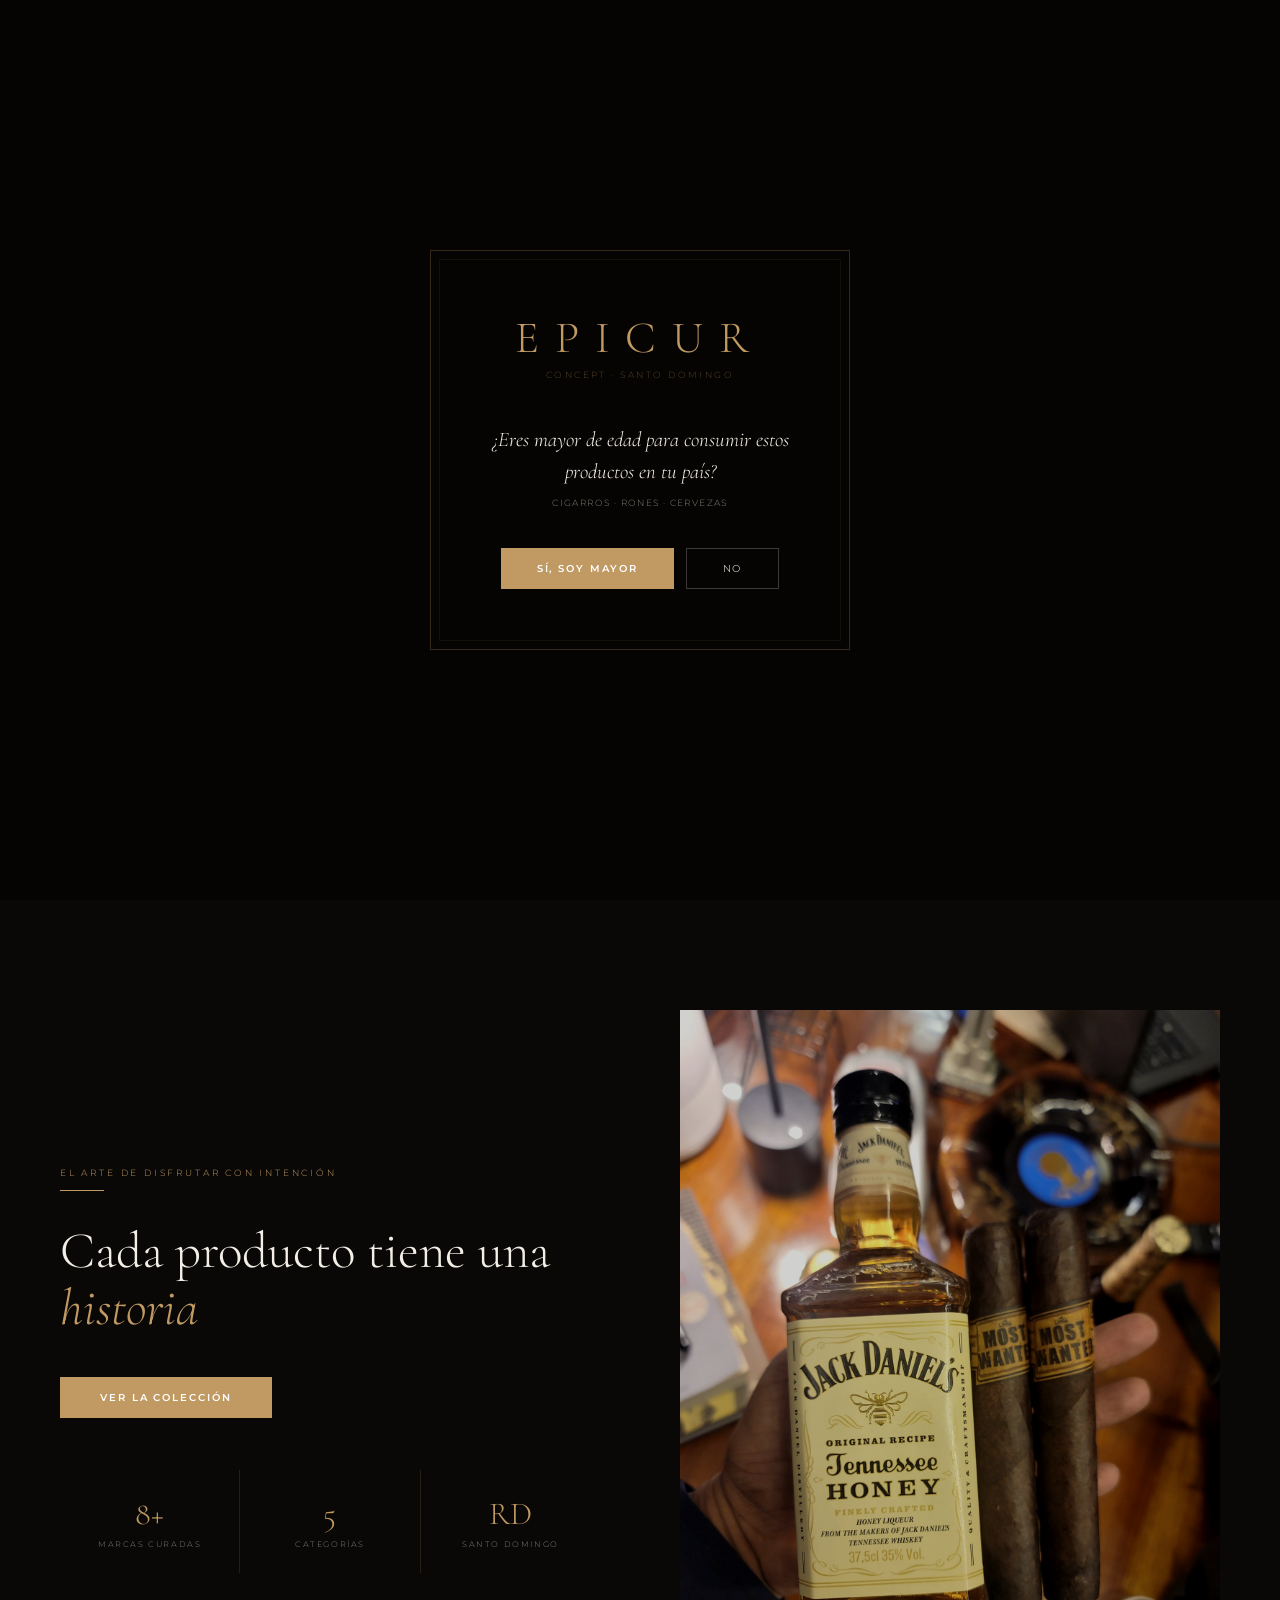
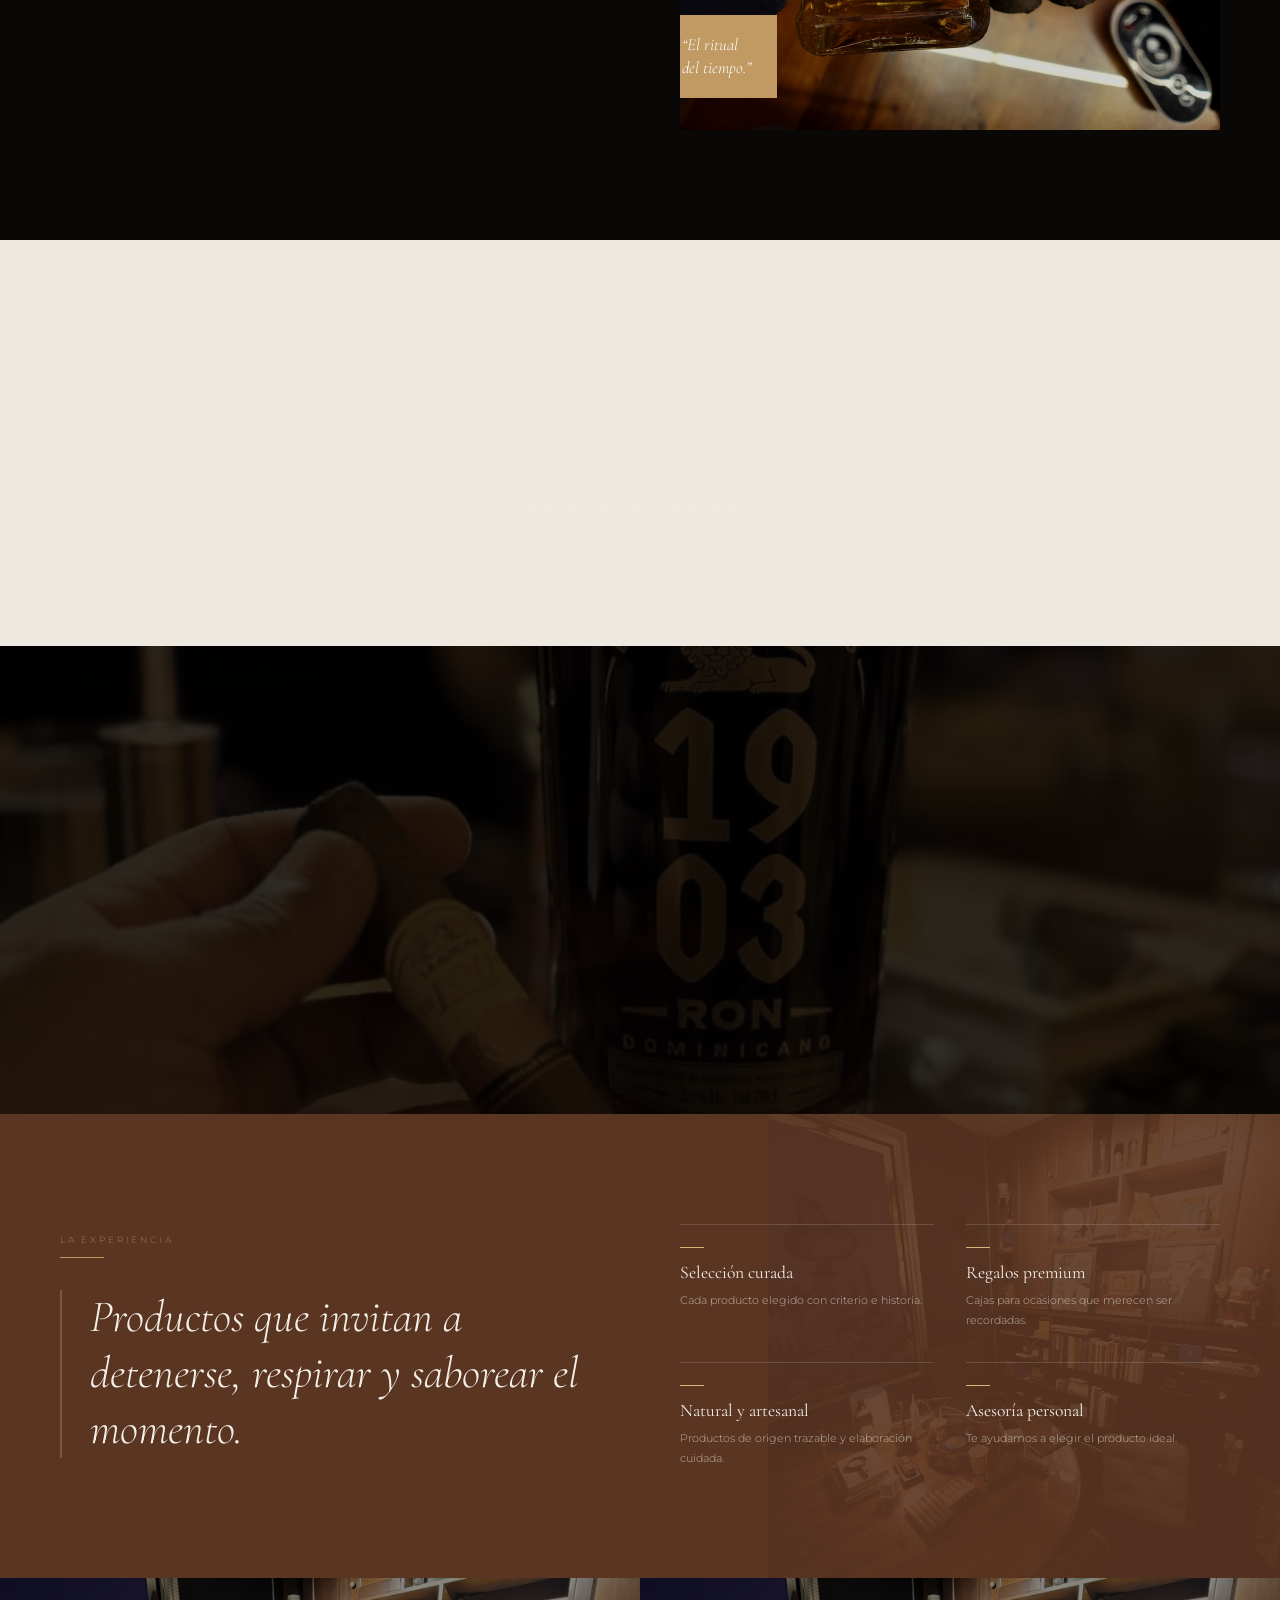
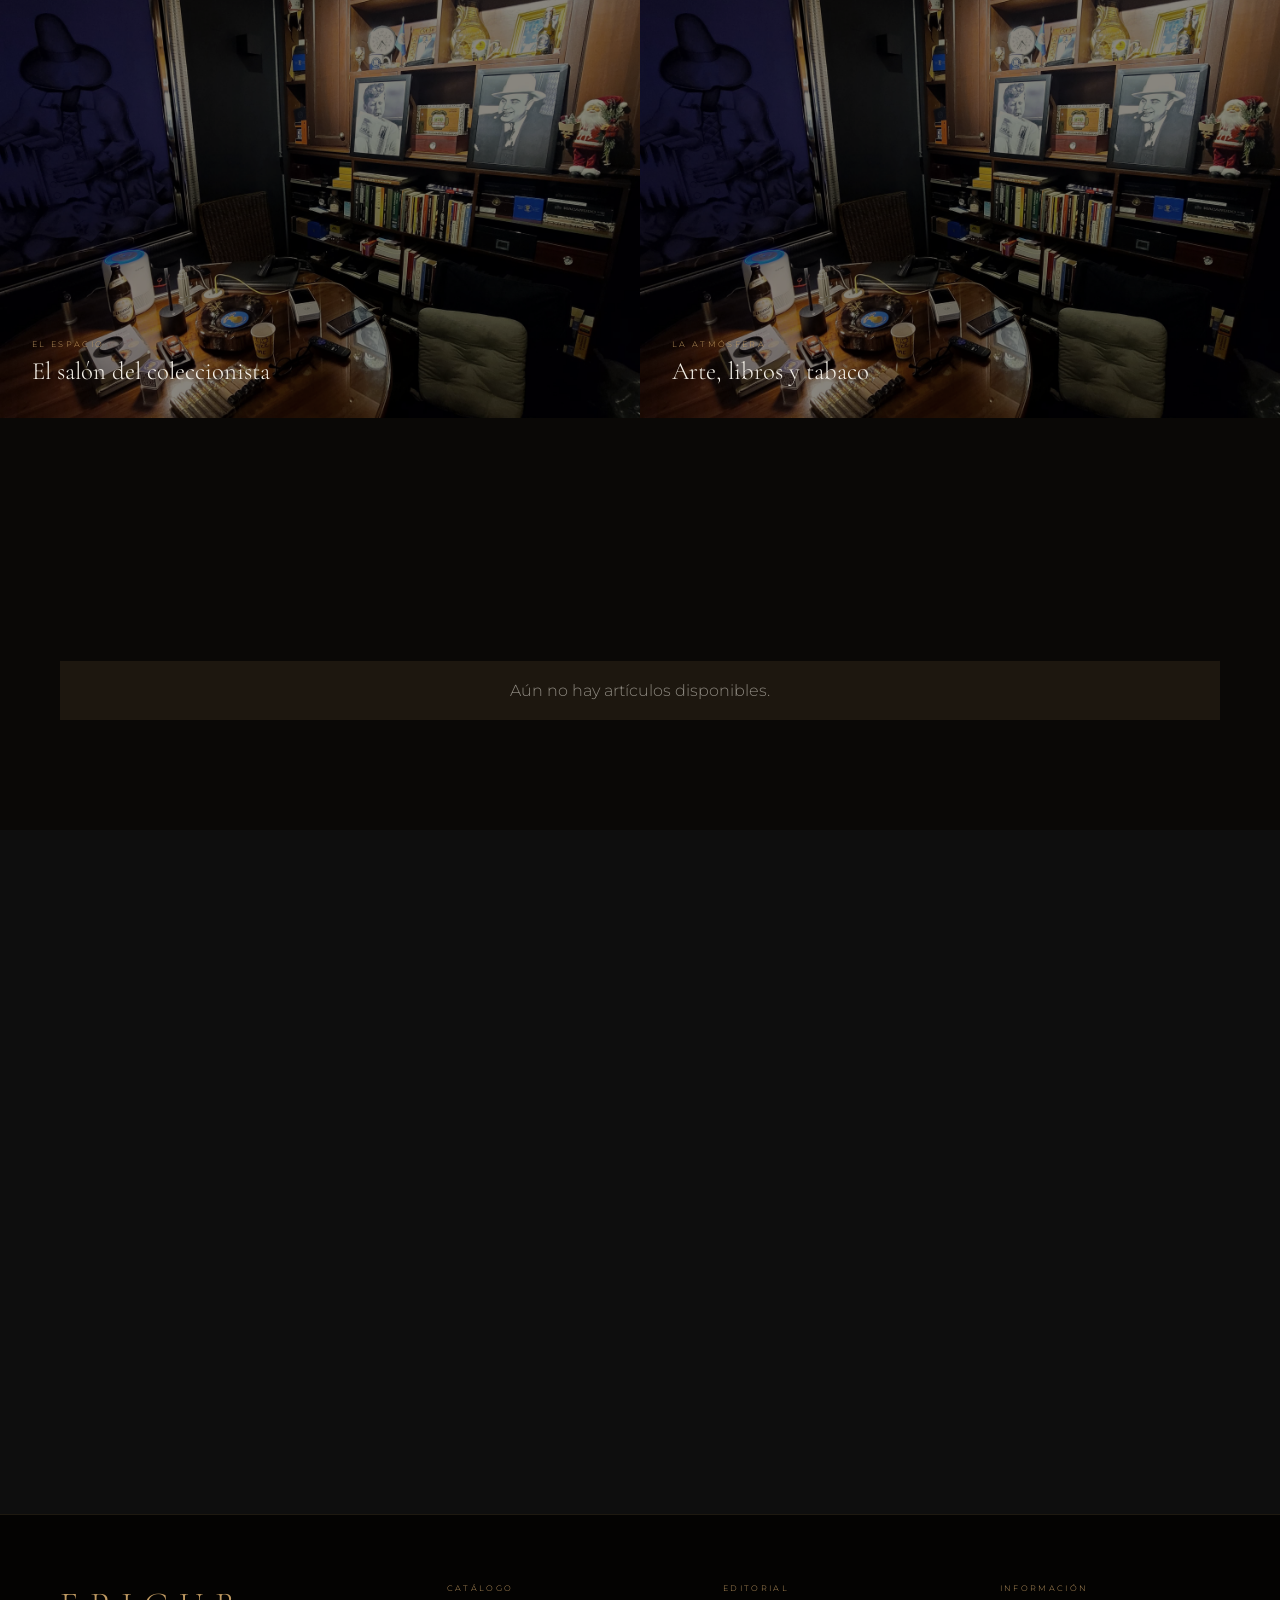
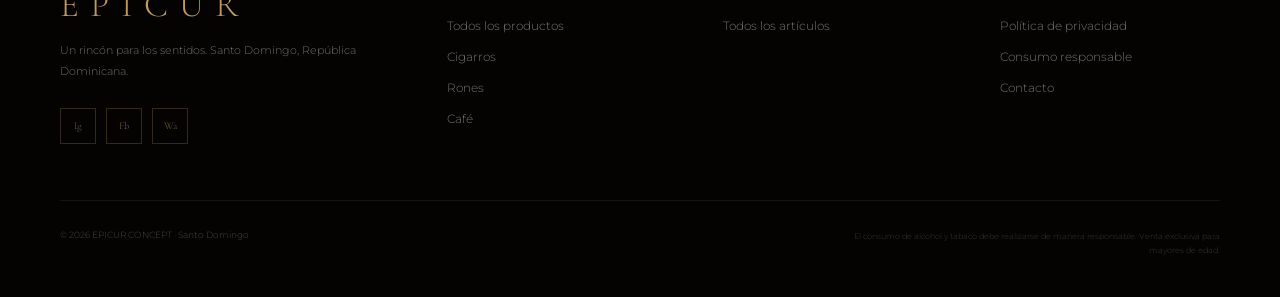
<file: index.html>
<!DOCTYPE html>
<html lang="es">
<head>
<meta charset="UTF-8">
<meta name="viewport" content="width=device-width, initial-scale=1.0">
<title id="pageTitle">EPICUR CONCEPT</title>
<meta name="description" content="Cigarros, rones, café y más. Una experiencia boutique. Santo Domingo, RD.">
<link rel="stylesheet" href="global.css">
<style>
/* ── AGE GATE ── */
#age-gate { position:fixed; inset:0; z-index:9999; background:#060402; display:flex; align-items:center; justify-content:center; transition:opacity .7s ease; }
.ag-box { text-align:center; padding:60px 40px; border:1px solid rgba(192,154,98,.25); max-width:420px; width:90%; position:relative; }
.ag-box::before { content:''; position:absolute; inset:8px; border:1px solid rgba(192,154,98,.07); pointer-events:none; }
.ag-logo { font-family:var(--serif); font-size:2.8rem; letter-spacing:.35em; color:var(--gold); font-weight:300; margin-bottom:4px; }
.ag-city { font-size:.55rem; letter-spacing:.28em; text-transform:uppercase; color:rgba(192,154,98,.4); margin-bottom:44px; }
.ag-q { font-family:var(--serif); font-size:1.3rem; font-style:italic; color:var(--beige); line-height:1.5; margin-bottom:10px; }
.ag-sub { font-size:.58rem; letter-spacing:.15em; text-transform:uppercase; color:var(--text-low); margin-bottom:40px; }
.ag-btns { display:flex; gap:12px; justify-content:center; flex-wrap:wrap; }
.ag-btn { padding:14px 36px; border:none; cursor:pointer; font-family:var(--sans); font-size:.6rem; letter-spacing:.2em; text-transform:uppercase; transition:all .3s; }
.ag-yes { background:var(--gold); color:#fff; font-weight:600; }
.ag-yes:hover { background:var(--gold-lt); transform:translateY(-2px); }
.ag-no { background:transparent; color:var(--text-mid); border:1px solid rgba(243,239,231,.22); }
.ag-no:hover { border-color:rgba(243,239,231,.5); }

/* ── HERO ── */
#hero { min-height:100vh; position:relative; display:flex; align-items:center; overflow:hidden; }
.hero-bg { position:absolute; inset:0; background:radial-gradient(ellipse at 65% 35%,rgba(90,53,34,.5) 0%,transparent 55%),radial-gradient(ellipse at 15% 75%,rgba(46,58,45,.28) 0%,transparent 50%),linear-gradient(140deg,#0a0806 0%,#160d06 45%,#0a0806 100%); }
.hero-photo { position:absolute; inset:0; background:url('img_salon1.png') center/cover no-repeat; opacity:.15; filter:sepia(.4) contrast(1.1); }
.hero-vignette { position:absolute; inset:0; background:linear-gradient(to right,rgba(10,8,6,.94) 0%,rgba(10,8,6,.6) 55%,rgba(10,8,6,.9) 100%),linear-gradient(to top,rgba(10,8,6,.75) 0%,transparent 50%); }
.hero-grain { position:absolute; inset:0; pointer-events:none; background-image:url("data:image/svg+xml,%3Csvg xmlns='http://www.w3.org/2000/svg' width='300' height='300'%3E%3Cfilter id='n'%3E%3CfeTurbulence type='fractalNoise' baseFrequency='.75' numOctaves='4' stitchTiles='stitch'/%3E%3CfeColorMatrix type='saturate' values='0'/%3E%3C/filter%3E%3Crect width='300' height='300' filter='url(%23n)' opacity='.03'/%3E%3C/svg%3E"); opacity:.7; }
.hero-content { position:relative; z-index:5; padding:120px 60px 80px; max-width:720px; animation:fadeUp 1.2s ease both; }
@keyframes fadeUp { from{opacity:0;transform:translateY(28px)} to{opacity:1;transform:translateY(0)} }
.hero-eyebrow { display:flex; align-items:center; gap:14px; font-size:.55rem; letter-spacing:.36em; text-transform:uppercase; color:var(--gold); margin-bottom:24px; }
.hero-eyebrow::before { content:''; display:block; width:32px; height:1px; background:var(--gold); }
.hero-title { font-family:var(--serif); font-size:clamp(2.8rem,8vw,5.5rem); font-weight:300; line-height:1.05; color:var(--beige); margin-bottom:24px; }
.hero-title em { font-style:italic; color:var(--gold); }
.hero-sub { font-size:.85rem; line-height:1.95; color:var(--text-mid); max-width:500px; margin-bottom:48px; }
.hero-btns { display:flex; gap:16px; flex-wrap:wrap; }
.hero-scroll { position:absolute; bottom:40px; left:50%; transform:translateX(-50%); display:flex; flex-direction:column; align-items:center; gap:10px; z-index:5; }
.hero-scroll span { font-size:.52rem; letter-spacing:.32em; text-transform:uppercase; color:rgba(192,154,98,.4); }
.scroll-bar { width:1px; height:50px; background:linear-gradient(to bottom,var(--gold),transparent); animation:sp 2.2s ease-in-out infinite; }
@keyframes sp { 0%,100%{opacity:.25} 50%{opacity:1} }

/* ── CONCEPT ── */
#concept { padding:110px 60px; background:var(--dark); }
.concept-grid { max-width:1180px; margin:0 auto; display:grid; grid-template-columns:1fr 1fr; gap:80px; align-items:center; }
.concept-title { font-family:var(--serif); font-size:clamp(2.2rem,4vw,3.8rem); font-weight:300; line-height:1.12; color:var(--beige); margin-bottom:28px; }
.concept-title em { font-style:italic; color:var(--gold); }
.concept-text { font-size:.82rem; line-height:2; color:var(--text-mid); margin-bottom:20px; }
.concept-text:last-of-type { margin-bottom:40px; }
.concept-visual { position:relative; aspect-ratio:3/4; overflow:hidden; }
.concept-visual img { width:100%; height:100%; object-fit:cover; filter:sepia(.15) brightness(.8) contrast(1.05); transition:transform .9s ease; }
.concept-visual:hover img { transform:scale(1.04); }
.concept-badge { position:absolute; bottom:32px; left:-24px; background:var(--gold); color:#fff; padding:18px 26px; font-family:var(--serif); font-size:1.05rem; font-style:italic; line-height:1.4; }
.concept-stats { display:grid; grid-template-columns:repeat(3,1fr); gap:1px; background:rgba(192,154,98,.15); margin-top:52px; }
.cs-item { background:var(--dark); padding:24px 16px; text-align:center; }
.cs-num { font-family:var(--serif); font-size:2rem; color:var(--gold); font-weight:300; }
.cs-lbl { font-size:.5rem; letter-spacing:.2em; text-transform:uppercase; color:var(--text-low); margin-top:6px; }

/* ── CATALOG PREVIEW ── */
#catalogo { padding:110px 60px; background:var(--smoke); }
.cat-header { max-width:1180px; margin:0 auto 52px; display:flex; justify-content:space-between; align-items:flex-end; flex-wrap:wrap; gap:24px; }
.cat-title { font-family:var(--serif); font-size:clamp(2rem,3.5vw,3rem); font-weight:300; color:var(--carbon); }
.cat-label { font-size:.55rem; letter-spacing:.32em; text-transform:uppercase; color:var(--tobacco); margin-bottom:10px; display:block; }
.products-grid { max-width:1180px; margin:0 auto; display:grid; grid-template-columns:repeat(3,1fr); gap:2px; }
.p-card { position:relative; aspect-ratio:3/4; overflow:hidden; cursor:pointer; background:#140e08; }
.p-card img { width:100%; height:100%; object-fit:cover; filter:brightness(.7) sepia(.1); transition:transform .8s,filter .5s; }
.p-card:hover img { transform:scale(1.06); filter:brightness(.82) sepia(.06); }
.p-overlay { position:absolute; inset:0; background:linear-gradient(to top,rgba(10,8,6,.98) 0%,rgba(10,8,6,.1) 52%,transparent 100%); transition:background .4s; }
.p-card:hover .p-overlay { background:linear-gradient(to top,rgba(10,8,6,1) 0%,rgba(10,8,6,.55) 60%,rgba(10,8,6,.2) 100%); }
.p-num { position:absolute; top:18px; left:20px; font-family:var(--serif); font-size:.82rem; color:rgba(192,154,98,.55); }
.p-tag { position:absolute; top:18px; right:18px; font-size:.48rem; letter-spacing:.2em; text-transform:uppercase; color:rgba(192,154,98,.8); padding:4px 9px; border:1px solid rgba(192,154,98,.35); }
.p-info { position:absolute; bottom:0; left:0; right:0; padding:24px 22px; transform:translateY(62px); transition:transform .4s ease; }
.p-card:hover .p-info, .p-info.always { transform:translateY(0); }
.p-origin { font-size:.52rem; letter-spacing:.18em; text-transform:uppercase; color:var(--gold); margin-bottom:6px; }
.p-name { font-family:var(--serif); font-size:1.3rem; color:var(--beige); margin-bottom:8px; font-weight:300; }
.p-desc { font-size:.66rem; color:var(--text-mid); line-height:1.75; margin-bottom:14px; opacity:0; transition:opacity .3s .1s; }
.p-card:hover .p-desc, .p-desc.always { opacity:1; }
.p-price { font-family:var(--serif); font-size:1.1rem; color:var(--gold-lt); margin-bottom:14px; }
.btn-card { display:inline-block; padding:9px 20px; border:1px solid var(--gold); color:var(--gold); font-family:var(--sans); font-size:.52rem; letter-spacing:.16em; text-transform:uppercase; transition:all .3s; }
.btn-card:hover { background:var(--gold); color:#fff; }
.cat-footer { max-width:1180px; margin:48px auto 0; text-align:center; }

/* ── QUOTE ── */
#quote { position:relative; overflow:hidden; }
.quote-bg { position:absolute; inset:0; background:url('img_ron_1903.png') center/cover no-repeat; filter:brightness(.18) sepia(.5); }
.quote-inner { position:relative; z-index:2; padding:110px 60px; max-width:860px; margin:0 auto; text-align:center; }
.q-rule-top { width:1px; height:56px; background:linear-gradient(to bottom,transparent,var(--gold)); margin:0 auto 36px; }
.q-mark { font-family:var(--serif); font-size:5rem; color:rgba(192,154,98,.35); line-height:1; margin-bottom:-16px; display:block; }
.q-text { font-family:var(--serif); font-size:clamp(1.6rem,4vw,2.8rem); font-style:italic; font-weight:300; color:var(--beige); line-height:1.35; margin-bottom:28px; }
.q-author { font-size:.58rem; letter-spacing:.32em; text-transform:uppercase; color:var(--gold); }
.q-rule-bot { width:1px; height:56px; background:linear-gradient(to top,transparent,var(--gold)); margin:36px auto 0; }

/* ── EXPERIENCE ── */
#experience { padding:110px 60px; background:var(--tobacco); position:relative; overflow:hidden; }
#experience::before { content:''; position:absolute; top:0; right:0; bottom:0; width:40%; background:url('img_salon2.png') center/cover no-repeat; opacity:.09; filter:sepia(.4); }
.exp-grid { max-width:1180px; margin:0 auto; display:grid; grid-template-columns:1fr 1fr; gap:80px; align-items:center; position:relative; z-index:2; }
.exp-pull { font-family:var(--serif); font-size:clamp(1.8rem,3.5vw,3.2rem); font-style:italic; font-weight:300; color:var(--beige); line-height:1.25; padding-left:28px; border-left:2px solid rgba(192,154,98,.35); }
.exp-items { display:grid; grid-template-columns:1fr 1fr; gap:32px; }
.exp-item { border-top:1px solid rgba(243,239,231,.15); padding-top:22px; }
.exp-line { width:24px; height:1px; background:var(--gold-lt); margin-bottom:14px; }
.exp-item-title { font-family:var(--serif); font-size:1.1rem; color:var(--beige); margin-bottom:8px; font-weight:400; }
.exp-item-text { font-size:.68rem; line-height:1.8; color:rgba(243,239,231,.65); }

/* ── SALON ── */
#salon { display:grid; grid-template-columns:1fr 1fr; height:440px; }
.s-panel { position:relative; overflow:hidden; cursor:pointer; }
.s-panel img { width:100%; height:100%; object-fit:cover; filter:brightness(.5) sepia(.2); transition:transform .8s,filter .5s; }
.s-panel:hover img { transform:scale(1.04); filter:brightness(.68) sepia(.1); }
.s-label { position:absolute; bottom:32px; left:32px; z-index:2; }
.s-label span { display:block; font-size:.52rem; letter-spacing:.28em; text-transform:uppercase; color:var(--gold); margin-bottom:7px; }
.s-label h3 { font-family:var(--serif); font-size:1.55rem; font-weight:300; color:var(--beige); }

/* ── BLOG PREVIEW ── */
#blog { padding:110px 60px; background:var(--dark); }
.blog-header { max-width:1180px; margin:0 auto 56px; display:flex; justify-content:space-between; align-items:flex-end; flex-wrap:wrap; gap:20px; }
.blog-title { font-family:var(--serif); font-size:clamp(2rem,3.5vw,3rem); font-weight:300; color:var(--beige); margin-top:12px; }
.blog-grid { max-width:1180px; margin:0 auto; display:grid; grid-template-columns:repeat(3,1fr); gap:1px; background:rgba(192,154,98,.1); }
.b-card { background:#0E0E0E; overflow:hidden; cursor:pointer; transition:background .3s; }
.b-card:hover { background:#141210; }
.b-img { aspect-ratio:16/10; overflow:hidden; position:relative; }
.b-img img { width:100%; height:100%; object-fit:cover; filter:sepia(.2) brightness(.6); transition:transform .6s,filter .4s; }
.b-card:hover .b-img img { transform:scale(1.05); filter:sepia(.1) brightness(.74); }
.b-cat-badge { position:absolute; bottom:12px; left:12px; font-size:.48rem; letter-spacing:.18em; text-transform:uppercase; color:var(--gold); background:rgba(10,8,6,.85); padding:4px 10px; }
.b-body { padding:24px 24px 32px; }
.b-name { font-family:var(--serif); font-size:1.15rem; font-weight:300; line-height:1.3; color:var(--beige); margin-bottom:10px; }
.b-excerpt { font-size:.7rem; line-height:1.85; color:var(--text-mid); margin-bottom:20px; }
.b-read { font-size:.52rem; letter-spacing:.22em; text-transform:uppercase; color:var(--gold); display:flex; align-items:center; gap:10px; cursor:pointer; border:none; background:none; font-family:var(--sans); padding:0; }
.b-read::after { content:''; display:block; width:20px; height:1px; background:var(--gold); transition:width .3s; }
.b-card:hover .b-read::after { width:38px; }
.blog-footer { max-width:1180px; margin:48px auto 0; text-align:center; }

/* ── CONTACT ── */
#contacto { padding:110px 60px; background:var(--carbon); }
.contact-grid { max-width:1180px; margin:0 auto; display:grid; grid-template-columns:1fr 1fr; gap:80px; }
.contact-title { font-family:var(--serif); font-size:clamp(1.9rem,3.5vw,3rem); font-weight:300; color:var(--beige); line-height:1.2; margin-bottom:36px; }
.contact-title em { font-style:italic; color:var(--gold); }
.c-detail { display:flex; gap:16px; align-items:flex-start; padding-bottom:24px; margin-bottom:24px; border-bottom:1px solid rgba(243,239,231,.09); }
.c-detail:last-of-type { border-bottom:none; }
.c-icon { width:36px; height:36px; flex-shrink:0; border:1px solid rgba(192,154,98,.3); display:flex; align-items:center; justify-content:center; }
.c-icon svg { width:14px; height:14px; fill:none; stroke:var(--gold); stroke-width:1.5; stroke-linecap:round; stroke-linejoin:round; }
.c-lbl { font-size:.5rem; letter-spacing:.22em; text-transform:uppercase; color:var(--gold); margin-bottom:5px; }
.c-val { font-size:.78rem; color:var(--text-mid); line-height:1.65; }
.wa-btn { display:inline-flex; align-items:center; gap:12px; padding:16px 40px; background:#25D366; color:#fff; font-family:var(--sans); font-size:.6rem; letter-spacing:.18em; text-transform:uppercase; font-weight:600; margin-bottom:44px; transition:all .3s; }
.wa-btn:hover { background:#1ebe5a; transform:translateY(-2px); box-shadow:0 8px 28px rgba(37,211,102,.3); }
.wa-btn svg { width:16px; height:16px; fill:#fff; flex-shrink:0; }
.f-label { display:block; font-size:.52rem; letter-spacing:.22em; text-transform:uppercase; color:var(--gold); margin-bottom:8px; }
.f-input,.f-select,.f-area { width:100%; background:rgba(243,239,231,.04); border:none; border-bottom:1px solid rgba(192,154,98,.28); color:var(--beige); font-family:var(--sans); font-size:.85rem; padding:13px 6px; outline:none; transition:border-color .3s; margin-bottom:26px; appearance:none; }
.f-input:focus,.f-select:focus,.f-area:focus { border-color:var(--gold); }
.f-input::placeholder,.f-area::placeholder { color:rgba(243,239,231,.25); }
.f-select { color:var(--text-mid); } .f-select option { background:#1a1108; color:var(--beige); }
.f-area { height:110px; resize:none; }
.btn-submit { width:100%; padding:17px; background:var(--gold); border:none; color:#fff; font-family:var(--sans); font-size:.6rem; letter-spacing:.2em; text-transform:uppercase; font-weight:600; cursor:pointer; transition:all .3s; }
.btn-submit:hover { background:var(--gold-lt); transform:translateY(-2px); }

/* MOBILE */
@media (max-width:768px) {
  .hero-content { padding:100px 24px 64px; }
  .hero-scroll { display:none; }
  #concept,#catalogo,#blog,#experience,#contacto { padding:72px 24px; }
  .quote-inner { padding:80px 24px; }
  .concept-grid { grid-template-columns:1fr; gap:48px; }
  .concept-badge { left:0; position:relative; bottom:auto; }
  .products-grid { grid-template-columns:1fr; }
  .p-card { aspect-ratio:4/3; } .p-info { transform:translateY(0) !important; } .p-desc { opacity:1 !important; }
  .exp-grid { grid-template-columns:1fr; gap:48px; } #experience::before { display:none; }
  .exp-items { grid-template-columns:1fr; }
  #salon { grid-template-columns:1fr; height:auto; } .s-panel { height:260px; }
  .blog-grid { grid-template-columns:1fr; }
  .contact-grid { grid-template-columns:1fr; gap:48px; }
  .cat-header,.blog-header { flex-direction:column; align-items:flex-start; }
}
@media (min-width:769px) and (max-width:1099px) {
  #concept,#catalogo,#blog,#experience,#contacto { padding:80px 40px; }
  .quote-inner { padding:90px 40px; }
  .concept-grid { grid-template-columns:1fr; gap:56px; } .concept-visual { max-width:540px; }
  .products-grid { grid-template-columns:repeat(2,1fr); }
  .blog-grid { grid-template-columns:1fr 1fr; }
  .exp-grid { grid-template-columns:1fr; gap:52px; }
  .contact-grid { grid-template-columns:1fr; gap:52px; }
  #salon { height:360px; }
}
</style>
</head>
<body>

<div id="age-gate">
  <div class="ag-box">
    <div class="ag-logo">EPICUR</div>
    <div class="ag-city" id="ag-city">Concept &middot; Santo Domingo</div>
    <p class="ag-q">&iquest;Eres mayor de edad para consumir estos productos en tu pa&iacute;s?</p>
    <p class="ag-sub">Cigarros &middot; Rones &middot; Cervezas</p>
    <div class="ag-btns">
      <button class="ag-btn ag-yes" onclick="enterSite()">S&iacute;, soy mayor</button>
      <button class="ag-btn ag-no" onclick="void(0)">No</button>
    </div>
  </div>
</div>

<div id="mob-menu">
  <button class="mob-close" onclick="closeMenu()">&times;</button>
  <a href="index.html" onclick="closeMenu()">Inicio</a>
  <a href="catalogo.html" onclick="closeMenu()">Cat&aacute;logo</a>
  <a href="blog.html" onclick="closeMenu()">Blog</a>
  <a href="#contacto" onclick="closeMenu()">Contacto</a>
</div>

<nav id="navbar">
  <a href="index.html" class="nav-logo">EPICUR</a>
  <ul class="nav-links">
    <li><a href="index.html" class="active">Inicio</a></li>
    <li><a href="catalogo.html">Cat&aacute;logo</a></li>
    <li><a href="blog.html">Blog</a></li>
    <li><a href="#contacto">Contacto</a></li>
  </ul>
  <button class="hamburger" onclick="toggleMenu()" aria-label="Men&uacute;"><span></span><span></span><span></span></button>
</nav>

<section id="inicio">
  <div id="hero">
    <div class="hero-bg"></div><div class="hero-photo"></div>
    <div class="hero-vignette"></div><div class="hero-grain"></div>
    <div class="hero-content">
      <div class="hero-eyebrow" id="heroEyebrow">Santo Domingo &middot; Rep&uacute;blica Dominicana</div>
      <h1 class="hero-title" id="heroTitle">Un rinc&oacute;n para<br><em>los sentidos</em></h1>
      <p class="hero-sub" id="heroSub">Cigarros, rones, caf&eacute; y m&aacute;s, reunidos en una experiencia pensada para disfrutar con calma.</p>
      <div class="hero-btns">
        <a href="catalogo.html" class="btn-gold" id="heroBtnP">Explorar cat&aacute;logo</a>
        <a href="#concept" class="btn-outline" id="heroBtnS">Conocer la historia</a>
      </div>
    </div>
    <div class="hero-scroll"><span>Descubrir</span><div class="scroll-bar"></div></div>
  </div>
</section>

<section id="concept">
  <div class="concept-grid">
    <div class="reveal">
      <span class="sec-label">El arte de disfrutar con intenci&oacute;n</span>
      <div class="sec-rule"></div>
      <h2 class="concept-title" id="conceptTitle">Cada producto tiene una <em>historia</em></h2>
      <p class="concept-text" id="conceptText1"></p>
      <p class="concept-text" id="conceptText2"></p>
      <a href="catalogo.html" class="btn-gold">Ver la colecci&oacute;n</a>
      <div class="concept-stats">
        <div class="cs-item"><div class="cs-num" id="stat1n">8+</div><div class="cs-lbl" id="stat1l">Marcas curadas</div></div>
        <div class="cs-item"><div class="cs-num" id="stat2n">5</div><div class="cs-lbl" id="stat2l">Categor&iacute;as</div></div>
        <div class="cs-item"><div class="cs-num" id="stat3n">RD</div><div class="cs-lbl" id="stat3l">Santo Domingo</div></div>
      </div>
    </div>
    <div class="concept-visual reveal d1">
      <img src="img_jack_honey2.png" alt="Epicur Concept">
      <div class="concept-badge">&ldquo;El ritual<br>del tiempo.&rdquo;</div>
    </div>
  </div>
</section>

<section id="catalogo">
  <div class="cat-header reveal">
    <div>
      <span class="cat-label">Obras seleccionadas</span>
      <h2 class="cat-title">Cat&aacute;logo premium</h2>
    </div>
    <a href="catalogo.html" class="btn-outline" style="padding:10px 28px;font-size:.55rem">Ver todo</a>
  </div>
  <div class="products-grid" id="productsGrid">
    <div class="p-card"><div class="skeleton" style="width:100%;height:100%"></div></div>
    <div class="p-card"><div class="skeleton" style="width:100%;height:100%"></div></div>
    <div class="p-card"><div class="skeleton" style="width:100%;height:100%"></div></div>
  </div>
</section>

<section id="quote">
  <div class="quote-bg"></div>
  <div class="quote-inner reveal">
    <div class="q-rule-top"></div>
    <span class="q-mark">&ldquo;</span>
    <p class="q-text" id="quoteText">Nadie puede hacerte sentir inferior sin tu consentimiento.</p>
    <div class="q-author" id="quoteAuthor">Eleanor Roosevelt</div>
    <div class="q-rule-bot"></div>
  </div>
</section>

<section id="experience">
  <div class="exp-grid">
    <div class="reveal">
      <span class="sec-label" style="color:rgba(192,154,98,.7)">La experiencia</span>
      <div class="sec-rule"></div>
      <p class="exp-pull">Productos que invitan a detenerse, respirar y saborear el momento.</p>
    </div>
    <div class="exp-items" id="expItems">
      <div class="exp-item reveal"><div class="exp-line"></div><div class="exp-item-title">Selecci&oacute;n curada</div><div class="exp-item-text">Cada producto elegido con criterio e historia.</div></div>
      <div class="exp-item reveal d1"><div class="exp-line"></div><div class="exp-item-title">Regalos premium</div><div class="exp-item-text">Cajas para ocasiones que merecen ser recordadas.</div></div>
      <div class="exp-item reveal d2"><div class="exp-line"></div><div class="exp-item-title">Natural y artesanal</div><div class="exp-item-text">Productos de origen trazable y elaboraci&oacute;n cuidada.</div></div>
      <div class="exp-item reveal d3"><div class="exp-line"></div><div class="exp-item-title">Asesor&iacute;a personal</div><div class="exp-item-text">Te ayudamos a elegir el producto ideal.</div></div>
    </div>
  </div>
</section>

<div id="salon">
  <div class="s-panel"><img src="img_salon1.png" alt="El espacio Epicur"><div class="s-label"><span>El espacio</span><h3>El sal&oacute;n del coleccionista</h3></div></div>
  <div class="s-panel"><img src="img_salon2.png" alt="La atmosfera Epicur"><div class="s-label"><span>La atm&oacute;sfera</span><h3>Arte, libros y tabaco</h3></div></div>
</div>

<section id="blog">
  <div class="blog-header reveal">
    <div><span class="sec-label">Editorial</span><h2 class="blog-title">Cultura &amp; Experiencia</h2></div>
    <a href="blog.html" class="btn-outline" style="padding:10px 28px;font-size:.55rem">Ver todos</a>
  </div>
  <div class="blog-grid" id="blogGrid">
    <div class="b-card"><div class="b-img skeleton" style="aspect-ratio:16/10"></div><div class="b-body"><div class="skeleton" style="height:14px;margin-bottom:10px;width:60%"></div><div class="skeleton" style="height:14px;width:90%"></div></div></div>
    <div class="b-card"><div class="b-img skeleton" style="aspect-ratio:16/10"></div><div class="b-body"><div class="skeleton" style="height:14px;margin-bottom:10px;width:60%"></div><div class="skeleton" style="height:14px;width:90%"></div></div></div>
    <div class="b-card"><div class="b-img skeleton" style="aspect-ratio:16/10"></div><div class="b-body"><div class="skeleton" style="height:14px;margin-bottom:10px;width:60%"></div><div class="skeleton" style="height:14px;width:90%"></div></div></div>
  </div>
</section>

<section id="contacto">
  <div class="contact-grid">
    <div class="reveal">
      <span class="sec-label">Contacto</span>
      <h2 class="contact-title" id="ctcTitle">&iquest;Buscas una selecci&oacute;n especial o deseas consultar <em>disponibilidad</em>?</h2>
      <a href="#" class="wa-btn" id="ctcWaBtn" target="_blank" rel="noopener">
        <svg viewBox="0 0 24 24" style="width:16px;height:16px;fill:#fff"><path d="M17.472 14.382c-.297-.149-1.758-.867-2.03-.967-.273-.099-.471-.148-.67.15-.197.297-.767.966-.94 1.164-.173.199-.347.223-.644.075-.297-.15-1.255-.463-2.39-1.475-.883-.788-1.48-1.761-1.653-2.059-.173-.297-.018-.458.13-.606.134-.133.298-.347.446-.52.149-.174.198-.298.298-.497.099-.198.05-.371-.025-.52-.075-.149-.669-1.612-.916-2.207-.242-.579-.487-.5-.669-.51-.173-.008-.371-.01-.57-.01-.198 0-.52.074-.792.372-.272.297-1.04 1.016-1.04 2.479 0 1.462 1.065 2.875 1.213 3.074.149.198 2.096 3.2 5.077 4.487.709.306 1.262.489 1.694.625.712.227 1.36.195 1.871.118.571-.085 1.758-.719 2.006-1.413.248-.694.248-1.289.173-1.413-.074-.124-.272-.198-.57-.347m-5.421 7.403h-.004a9.87 9.87 0 01-5.031-1.378l-.361-.214-3.741.982.998-3.648-.235-.374a9.86 9.86 0 01-1.51-5.26c.001-5.45 4.436-9.884 9.888-9.884 2.64 0 5.122 1.03 6.988 2.898a9.825 9.825 0 012.893 6.994c-.003 5.45-4.437 9.884-9.885 9.884m8.413-18.297A11.815 11.815 0 0012.05 0C5.495 0 .16 5.335.157 11.892c0 2.096.547 4.142 1.588 5.945L.057 24l6.305-1.654a11.882 11.882 0 005.683 1.448h.005c6.554 0 11.89-5.335 11.893-11.893a11.821 11.821 0 00-3.48-8.413Z"/></svg>
        Escribir por WhatsApp
      </a>
      <div class="c-detail">
        <div class="c-icon"><svg viewBox="0 0 24 24"><path d="M12 2C8.13 2 5 5.13 5 9c0 5.25 7 13 7 13s7-7.75 7-13c0-3.87-3.13-7-7-7zm0 9.5c-1.38 0-2.5-1.12-2.5-2.5s1.12-2.5 2.5-2.5 2.5 1.12 2.5 2.5-1.12 2.5-2.5 2.5z" fill="var(--gold)" stroke="none"/></svg></div>
        <div><div class="c-lbl">Ubicaci&oacute;n</div><div class="c-val" id="ctcUbicacion">Santo Domingo, Rep&uacute;blica Dominicana</div></div>
      </div>
      <div class="c-detail">
        <div class="c-icon"><svg viewBox="0 0 24 24"><circle cx="12" cy="12" r="10"/><polyline points="12,6 12,12 16,14"/></svg></div>
        <div><div class="c-lbl">Horario</div><div class="c-val" id="ctcHorario">Lun&mdash;S&aacute;b: 10:00am &ndash; 8:00pm</div></div>
      </div>
      <div class="c-detail">
        <div class="c-icon"><svg viewBox="0 0 24 24"><rect x="2" y="2" width="20" height="20" rx="5"/><path d="M16 11.37A4 4 0 1112.63 8 4 4 0 0116 11.37z"/><line x1="17.5" y1="6.5" x2="17.51" y2="6.5"/></svg></div>
        <div><div class="c-lbl">Instagram</div><div class="c-val" id="ctcInstagram">@epicurconcept</div></div>
      </div>
    </div>
    <div class="reveal d1">
      <label class="f-label">Nombre completo</label>
      <input type="text" class="f-input" placeholder="Tu nombre" id="formNombre">
      <label class="f-label">Tel&eacute;fono</label>
      <input type="tel" class="f-input" placeholder="+1 (809) 000-0000" id="formTel">
      <label class="f-label">Producto de inter&eacute;s</label>
      <select class="f-select" id="formProducto">
        <option value="">Seleccionar categor&iacute;a</option>
        <option>Cigarros</option><option>Rones</option>
        <option>Caf&eacute;</option><option>Caja de regalo</option><option>Otro</option>
      </select>
      <label class="f-label">Mensaje</label>
      <textarea class="f-area" placeholder="Cu&eacute;ntanos qu&eacute; est&aacute;s buscando..." id="formMensaje"></textarea>
      <button class="btn-submit" onclick="sendWA()">Enviar consulta</button>
    </div>
  </div>
</section>

<footer>
  <div class="footer-inner">
    <div class="footer-top">
      <div>
        <div class="f-logo">EPICUR</div>
        <p class="f-tagline" id="fTagline">Un rinc&oacute;n para los sentidos. Santo Domingo, Rep&uacute;blica Dominicana.</p>
        <div class="f-social">
          <a href="#" id="fIg" title="Instagram">Ig</a>
          <a href="#" id="fFb" title="Facebook">Fb</a>
          <a href="#" id="fWa" data-wa title="WhatsApp">Wa</a>
        </div>
      </div>
      <div>
        <div class="f-col-title">Cat&aacute;logo</div>
        <ul class="f-links">
          <li><a href="catalogo.html">Todos los productos</a></li>
          <li><a href="catalogo.html?cat=cigarros">Cigarros</a></li>
          <li><a href="catalogo.html?cat=rones">Rones</a></li>
          <li><a href="catalogo.html?cat=cafe">Caf&eacute;</a></li>
        </ul>
      </div>
      <div>
        <div class="f-col-title">Editorial</div>
        <ul class="f-links">
          <li><a href="blog.html">Todos los art&iacute;culos</a></li>
        </ul>
      </div>
      <div>
        <div class="f-col-title">Informaci&oacute;n</div>
        <ul class="f-links">
          <li><a href="#">Pol&iacute;tica de privacidad</a></li>
          <li><a href="#">Consumo responsable</a></li>
          <li><a href="#contacto">Contacto</a></li>
        </ul>
      </div>
    </div>
    <div class="footer-bottom">
      <div class="f-copy" id="fCopy">&copy; 2026 EPICUR CONCEPT &middot; Santo Domingo</div>
      <div class="f-warning">El consumo de alcohol y tabaco debe realizarse de manera responsable. Venta exclusiva para mayores de edad.</div>
    </div>
  </div>
</footer>

<a href="#" id="wa-float" data-wa aria-label="WhatsApp">
  <svg viewBox="0 0 24 24"><path d="M17.472 14.382c-.297-.149-1.758-.867-2.03-.967-.273-.099-.471-.148-.67.15-.197.297-.767.966-.94 1.164-.173.199-.347.223-.644.075-.297-.15-1.255-.463-2.39-1.475-.883-.788-1.48-1.761-1.653-2.059-.173-.297-.018-.458.13-.606.134-.133.298-.347.446-.52.149-.174.198-.298.298-.497.099-.198.05-.371-.025-.52-.075-.149-.669-1.612-.916-2.207-.242-.579-.487-.5-.669-.51-.173-.008-.371-.01-.57-.01-.198 0-.52.074-.792.372-.272.297-1.04 1.016-1.04 2.479 0 1.462 1.065 2.875 1.213 3.074.149.198 2.096 3.2 5.077 4.487.709.306 1.262.489 1.694.625.712.227 1.36.195 1.871.118.571-.085 1.758-.719 2.006-1.413.248-.694.248-1.289.173-1.413-.074-.124-.272-.198-.57-.347m-5.421 7.403h-.004a9.87 9.87 0 01-5.031-1.378l-.361-.214-3.741.982.998-3.648-.235-.374a9.86 9.86 0 01-1.51-5.26c.001-5.45 4.436-9.884 9.888-9.884 2.64 0 5.122 1.03 6.988 2.898a9.825 9.825 0 012.893 6.994c-.003 5.45-4.437 9.884-9.885 9.884m8.413-18.297A11.815 11.815 0 0012.05 0C5.495 0 .16 5.335.157 11.892c0 2.096.547 4.142 1.588 5.945L.057 24l6.305-1.654a11.882 11.882 0 005.683 1.448h.005c6.554 0 11.89-5.335 11.893-11.893a11.821 11.821 0 00-3.48-8.413Z"/></svg>
</a>

<script src="sheets.js"></script>
<script src="global.js"></script>
<script>
  // ── Age gate ──────────────────────────────
  document.body.style.overflow = 'hidden';
  function enterSite() {
    const g = document.getElementById('age-gate');
    g.style.transition = 'opacity .7s ease'; g.style.opacity = '0';
    setTimeout(() => { g.style.display = 'none'; document.body.style.overflow = ''; }, 700);
  }

  // ── Load all CMS data ─────────────────────
  async function loadPage() {
    try {
      const [cfg, hero, ctc, frase, productos, articulos] = await Promise.all([
        EpicurCMS.getConfig(),
        EpicurCMS.getHero(),
        EpicurCMS.getContacto(),
        EpicurCMS.getFraseAleatoria(),
        EpicurCMS.getCatalogo(),
        EpicurCMS.getBlog()
      ]);

      // --- CONFIG & FOOTER ---
      const wa = (ctc && ctc.whatsapp) || (cfg && cfg.whatsapp) || '18090000000';
      const anio = (cfg && cfg.anio) || new Date().getFullYear();
      const nombre = (cfg && cfg.nombre) || 'EPICUR CONCEPT';
      const ciudad = (cfg && cfg.ciudad) || 'Santo Domingo';

      document.title = `${nombre} — Un rincón para los sentidos`;
      document.querySelectorAll('[data-wa]').forEach(el => el.href = `https://wa.me/${wa}`);
      
      const copyEl = document.getElementById('fCopy');
      if(copyEl) copyEl.textContent = `© ${anio} ${nombre} · ${ciudad}`;
      
      const fIg = document.getElementById('fIg');
      if (fIg && cfg && cfg.instagram) fIg.href = `https://instagram.com/${cfg.instagram.replace('@','')}`;
      
      const fFb = document.getElementById('fFb');
      if (fFb && cfg && cfg.facebook) fFb.href = cfg.facebook;

      const fWa = document.getElementById('fWa');
      if(fWa) fWa.href = `https://wa.me/${wa}`;

      // --- HERO ---
      if(hero) {
        const hEyebrow = document.getElementById('heroEyebrow');
        if(hEyebrow) hEyebrow.textContent = hero.eyebrow || 'Santo Domingo';
        
        const hTitle = document.getElementById('heroTitle');
        if(hTitle) hTitle.innerHTML = (hero.titulo || 'Un rincón para los sentidos').replace(' para', '<br>para');
        
        const hSub = document.getElementById('heroSub');
        if(hSub) hSub.textContent = hero.subtitulo || '';
        
        const hBtnP = document.getElementById('heroBtnP');
        if (hBtnP && hero.btn_principal) hBtnP.textContent = hero.btn_principal;
        
        const hBtnS = document.getElementById('heroBtnS');
        if (hBtnS && hero.btn_secundario) hBtnS.textContent = hero.btn_secundario;

        // --- CONCEPT ---
        const conceptTitleEl = document.getElementById('conceptTitle');
        if (conceptTitleEl) {
           const cTit = hero.concepto_titulo || 'Cada producto tiene una historia';
           const ctParts = cTit.split(' una ');
           conceptTitleEl.innerHTML = ctParts.length > 1 ? `${ctParts[0]} una <em>${ctParts[1]}</em>` : cTit;
        }

        const cText1 = document.getElementById('conceptText1');
        if(cText1) cText1.textContent = hero.concepto_texto1 || '';
        
        const cText2 = document.getElementById('conceptText2');
        if(cText2) cText2.textContent = hero.concepto_texto2 || '';
        
        const s1n = document.getElementById('stat1n'); if(s1n) s1n.textContent = hero.stat1_num || '8+';
        const s1l = document.getElementById('stat1l'); if(s1l) s1l.textContent = hero.stat1_lbl || 'Marcas curadas';
        const s2n = document.getElementById('stat2n'); if(s2n) s2n.textContent = hero.stat2_num || '5';
        const s2l = document.getElementById('stat2l'); if(s2l) s2l.textContent = hero.stat2_lbl || 'Categorías';
        const s3n = document.getElementById('stat3n'); if(s3n) s3n.textContent = hero.stat3_num || 'RD';
        const s3l = document.getElementById('stat3l'); if(s3l) s3l.textContent = hero.stat3_lbl || 'Santo Domingo';
      }

      // --- QUOTE ---
      if(frase) {
        const qText = document.getElementById('quoteText');
        if(qText) qText.textContent = frase.texto || '';
        
        const qAuth = document.getElementById('quoteAuthor');
        if(qAuth) qAuth.textContent = frase.autor || '';
      }

      // --- CONTACT ---
      if(ctc) {
        const cTitle = document.getElementById('ctcTitle');
        if(cTitle) cTitle.innerHTML = ctc.titulo || '¿Buscas una selección especial?';
        
        const cBtn = document.getElementById('ctcWaBtn');
        if(cBtn) cBtn.href = `https://wa.me/${wa}`;
        
        const cUbi = document.getElementById('ctcUbicacion');
        if(cUbi) cUbi.textContent = ctc.ubicacion || '';
        
        const cHor = document.getElementById('ctcHorario');
        if(cHor) cHor.textContent = ctc.horario || '';
        
        const cIg = document.getElementById('ctcInstagram');
        if(cIg) cIg.textContent = ctc.instagram || '';
      }

      // --- CATALOG PREVIEW ---
      const pGrid = document.getElementById('productsGrid');
      if(pGrid && productos && productos.length > 0) {
        const top = productos.slice(0, 6);
        const catLabels = { cigarros:'Cigarros', rones:'Rones', cafe:'Café', cervezas:'Cervezas', frutos:'Frutos Secos', miel:'Miel' };
        
        pGrid.innerHTML = top.map((p, i) => {
          let imgPath = '';
          if(p.imagen) {
             imgPath = p.imagen.startsWith('http') ? p.imagen : p.imagen.split('/').pop();
          }

          return `
          <div class="p-card reveal">
            <img src="${imgPath}" alt="${p.nombre || 'Producto'}" loading="lazy">
            <div class="p-overlay"></div>
            <div class="p-num">0${i+1}</div>
            <div class="p-tag">${catLabels[p.categoria] || p.categoria || ''}</div>
            <div class="p-info">
              <div class="p-origin">${p.origen || ''}</div>
              <div class="p-name">${p.nombre || ''}</div>
              <div class="p-desc">${p.descripcion || ''}</div>
              ${p.precio ? `<div class="p-price">${p.precio}</div>` : ''}
              <a href="https://wa.me/${wa}?text=${encodeURIComponent('Hola, me interesa: ' + (p.nombre || 'un producto'))}" class="btn-card" target="_blank">Consultar</a>
            </div>
          </div>
        `}).join('');
      } else if (pGrid) {
         pGrid.innerHTML = '<p style="color:var(--text-low); padding:20px; grid-column: 1/-1; text-align:center;">Catálogo vacío o en preparación.</p>';
      }

      // --- BLOG PREVIEW ---
      const bGrid = document.getElementById('blogGrid');
      if(bGrid && articulos && articulos.length > 0) {
        bGrid.innerHTML = articulos.slice(0, 3).map(a => {
           let imgPathB = '';
           if(a.imagen) {
              imgPathB = a.imagen.startsWith('http') ? a.imagen : a.imagen.split('/').pop();
           }
           
           return `
          <div class="b-card reveal" onclick="location.href='articulo.html?id=${a.id || ''}'">
            <div class="b-img">
              <img src="${imgPathB}" alt="${a.titulo || 'Artículo'}" loading="lazy">
              <div class="b-cat-badge">${a.categoria || ''}</div>
            </div>
            <div class="b-body">
              <div class="b-name">${a.titulo || ''}</div>
              <div class="b-excerpt">${a.extracto || ''}</div>
              <button class="b-read">Leer m&aacute;s</button>
            </div>
          </div>
        `}).join('');
      } else if (bGrid) {
        bGrid.innerHTML = '<p style="color:var(--text-low); padding:20px; grid-column: 1/-1; text-align:center;">Aún no hay artículos disponibles.</p>';
      }

      // Iniciar animaciones visuales
      if(typeof initReveal === 'function') {
        initReveal();
      }

    } catch(err) {
      console.error('[Epicur] Error cargando CMS:', err);
      const pGrid = document.getElementById('productsGrid');
      if(pGrid) pGrid.innerHTML = '<p style="color:red; padding:20px; grid-column: 1/-1; text-align:center;">Error al conectar con la base de datos.</p>';
    }
  }

  // ── Contact form → WhatsApp ───────────────
  function sendWA() {
    const n = document.getElementById('formNombre').value;
    const t = document.getElementById('formTel').value;
    const p = document.getElementById('formProducto').value;
    const m = document.getElementById('formMensaje').value;
    if (!n) { alert('Por favor ingresa tu nombre.'); return; }
    const msg = `Hola, soy ${n}${t ? ' (' + t + ')' : ''}.\nProducto de interés: ${p || 'General'}\n${m}`;
    const wa = document.getElementById('ctcWaBtn').href;
    window.open(`${wa}?text=${encodeURIComponent(msg)}`, '_blank');
  }

  loadPage();
</script>
</body>
</html>
</file>
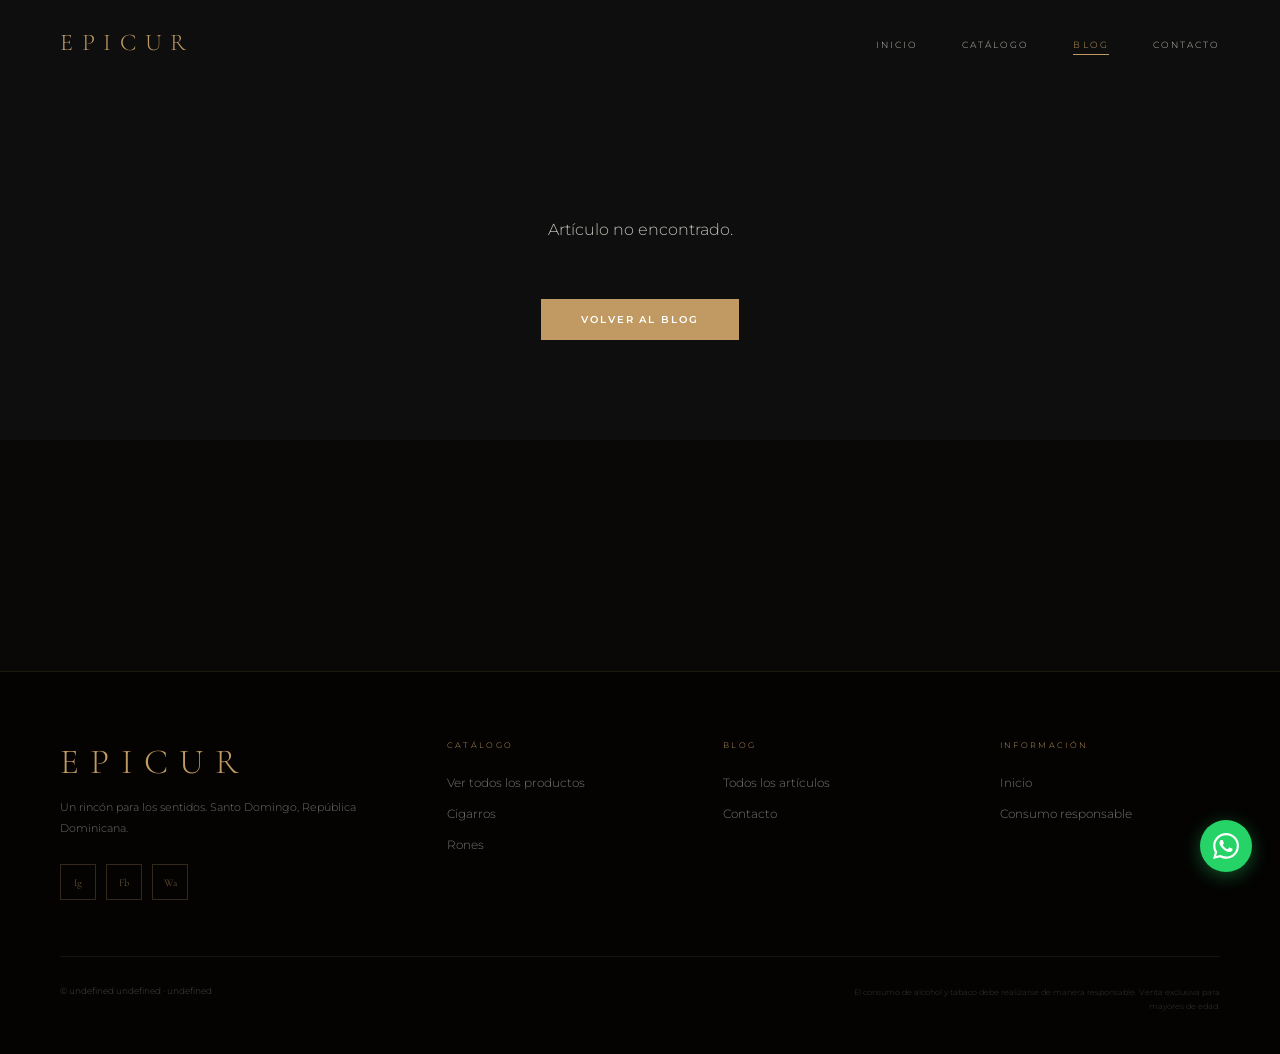
<file: articulo.html>
<!DOCTYPE html>
<html lang="es">
<head>
<meta charset="UTF-8">
<meta name="viewport" content="width=device-width, initial-scale=1.0">
<title id="pageTitle">Artículo — EPICUR CONCEPT</title>
<link rel="stylesheet" href="global.css">
<style>
  .article-wrap { max-width:760px; margin:0 auto; padding:80px 60px 100px; }

  .article-back {
    display:inline-flex; align-items:center; gap:10px;
    font-size:.55rem; letter-spacing:.22em; text-transform:uppercase;
    color:var(--gold); margin-bottom:48px; transition:gap .3s;
  }
  .article-back:hover { gap:16px; }
  .article-back::before { content:'←'; font-size:.8rem; }

  .article-cat { font-size:.55rem; letter-spacing:.28em; text-transform:uppercase; color:var(--gold); margin-bottom:16px; display:block; }
  .article-title {
    font-family:var(--serif);
    font-size:clamp(2.2rem, 5vw, 3.8rem);
    font-weight:300; line-height:1.08; color:var(--beige);
    margin-bottom:20px;
  }
  .article-meta { font-size:.58rem; letter-spacing:.14em; color:var(--text-low); margin-bottom:48px; }
  .article-meta span { color:var(--gold); margin:0 8px; }

  .article-hero { aspect-ratio:16/9; overflow:hidden; margin-bottom:56px; }
  .article-hero img { width:100%; height:100%; object-fit:cover; filter:sepia(.12) brightness(.85); }

  .article-body { font-size:.88rem; line-height:2; color:var(--text-mid); }
  .article-body p { margin-bottom:24px; }
  .article-body h3 {
    font-family:var(--serif); font-size:1.6rem; font-weight:300;
    color:var(--beige); margin:48px 0 16px; line-height:1.2;
  }
  .article-body h3::before { content:'—  '; color:var(--gold); }

  .article-rule { width:60px; height:1px; background:var(--gold); margin:60px 0; }

  /* Related */
  .related { padding:80px 60px; background:var(--dark); }
  .related-inner { max-width:1180px; margin:0 auto; }
  .related-title { font-family:var(--serif); font-size:1.8rem; font-weight:300; color:var(--beige); margin-bottom:36px; }
  .related-grid { display:grid; grid-template-columns:repeat(3,1fr); gap:1px; background:rgba(192,154,98,.1); }
  .r-card { background:#0E0E0E; overflow:hidden; cursor:pointer; transition:background .3s; }
  .r-card:hover { background:#141210; }
  .r-img { aspect-ratio:16/10; overflow:hidden; }
  .r-img img { width:100%; height:100%; object-fit:cover; filter:sepia(.2) brightness(.6); transition:transform .6s; }
  .r-card:hover .r-img img { transform:scale(1.05); filter:sepia(.1) brightness(.74); }
  .r-body { padding:20px 20px 26px; }
  .r-cat { font-size:.48rem; letter-spacing:.18em; text-transform:uppercase; color:var(--gold); margin-bottom:8px; }
  .r-name { font-family:var(--serif); font-size:1.05rem; font-weight:300; color:var(--beige); line-height:1.3; }

  /* CTA */
  .article-cta {
    margin-top:60px; padding:40px; border:1px solid rgba(192,154,98,.2);
    text-align:center; background:rgba(192,154,98,.04);
  }
  .article-cta p { font-family:var(--serif); font-size:1.3rem; font-style:italic; color:var(--beige); margin-bottom:20px; }
  .wa-inline {
    display:inline-flex; align-items:center; gap:10px;
    padding:14px 36px; background:#25D366; color:#fff;
    font-family:var(--sans); font-size:.58rem; letter-spacing:.18em;
    text-transform:uppercase; font-weight:600; transition:all .3s;
  }
  .wa-inline:hover { background:#1ebe5a; transform:translateY(-2px); }
  .wa-inline svg { width:15px; height:15px; fill:#fff; }

  @media (max-width:768px) {
    .article-wrap { padding:60px 24px 80px; }
    .related { padding:60px 24px 80px; }
    .related-grid { grid-template-columns:1fr; }
  }
  @media (min-width:769px) and (max-width:1099px) {
    .article-wrap { padding:80px 40px 100px; }
    .related { padding:80px 40px; }
    .related-grid { grid-template-columns:repeat(2,1fr); }
  }
</style>
</head>
<body>

<div id="mob-menu">
  <button class="mob-close" onclick="closeMenu()">&times;</button>
  <a href="index.html" onclick="closeMenu()">Inicio</a>
  <a href="catalogo.html" onclick="closeMenu()">Cat&aacute;logo</a>
  <a href="blog.html" onclick="closeMenu()">Blog</a>
  <a href="index.html#contacto" onclick="closeMenu()">Contacto</a>
</div>

<nav id="navbar" class="scrolled">
  <a href="index.html" class="nav-logo">EPICUR</a>
  <ul class="nav-links">
    <li><a href="index.html">Inicio</a></li>
    <li><a href="catalogo.html">Cat&aacute;logo</a></li>
    <li><a href="blog.html" class="active">Blog</a></li>
    <li><a href="index.html#contacto">Contacto</a></li>
  </ul>
  <button class="hamburger" onclick="toggleMenu()" aria-label="Men&uacute;">
    <span></span><span></span><span></span>
  </button>
</nav>

<div id="articleContainer" style="padding-top:80px; background:var(--carbon);">
  <div class="article-wrap" id="articleWrap">
    </div>
</div>

<div class="related">
  <div class="related-inner">
    <div class="related-title reveal">Seguir leyendo</div>
    <div class="related-grid" id="relatedGrid"></div>
  </div>
</div>

<footer>
  <div class="footer-inner">
    <div class="footer-top">
      <div>
        <div class="f-logo">EPICUR</div>
        <p class="f-tagline">Un rinc&oacute;n para los sentidos. Santo Domingo, Rep&uacute;blica Dominicana.</p>
        <div class="f-social">
          <a href="#" title="Instagram">Ig</a>
          <a href="#" title="Facebook">Fb</a>
          <a href="#" title="WhatsApp">Wa</a>
        </div>
      </div>
      <div>
        <div class="f-col-title">Cat&aacute;logo</div>
        <ul class="f-links">
          <li><a href="catalogo.html">Ver todos los productos</a></li>
          <li><a href="catalogo.html?cat=cigarros">Cigarros</a></li>
          <li><a href="catalogo.html?cat=rones">Rones</a></li>
        </ul>
      </div>
      <div>
        <div class="f-col-title">Blog</div>
        <ul class="f-links">
          <li><a href="blog.html">Todos los art&iacute;culos</a></li>
          <li><a href="index.html#contacto">Contacto</a></li>
        </ul>
      </div>
      <div>
        <div class="f-col-title">Informaci&oacute;n</div>
        <ul class="f-links">
          <li><a href="index.html">Inicio</a></li>
          <li><a href="#">Consumo responsable</a></li>
        </ul>
      </div>
    </div>
    <div class="footer-bottom">
      <div class="f-copy" id="footerCopy"></div>
      <div class="f-warning">El consumo de alcohol y tabaco debe realizarse de manera responsable. Venta exclusiva para mayores de edad.</div>
    </div>
  </div>
</footer>

<a href="#" id="wa-float" aria-label="WhatsApp">
  <svg viewBox="0 0 24 24"><path d="M17.472 14.382c-.297-.149-1.758-.867-2.03-.967-.273-.099-.471-.148-.67.15-.197.297-.767.966-.94 1.164-.173.199-.347.223-.644.075-.297-.15-1.255-.463-2.39-1.475-.883-.788-1.48-1.761-1.653-2.059-.173-.297-.018-.458.13-.606.134-.133.298-.347.446-.52.149-.174.198-.298.298-.497.099-.198.05-.371-.025-.52-.075-.149-.669-1.612-.916-2.207-.242-.579-.487-.5-.669-.51-.173-.008-.371-.01-.57-.01-.198 0-.52.074-.792.372-.272.297-1.04 1.016-1.04 2.479 0 1.462 1.065 2.875 1.213 3.074.149.198 2.096 3.2 5.077 4.487.709.306 1.262.489 1.694.625.712.227 1.36.195 1.871.118.571-.085 1.758-.719 2.006-1.413.248-.694.248-1.289.173-1.413-.074-.124-.272-.198-.57-.347m-5.421 7.403h-.004a9.87 9.87 0 01-5.031-1.378l-.361-.214-3.741.982.998-3.648-.235-.374a9.86 9.86 0 01-1.51-5.26c.001-5.45 4.436-9.884 9.888-9.884 2.64 0 5.122 1.03 6.988 2.898a9.825 9.825 0 012.893 6.994c-.003 5.45-4.437 9.884-9.885 9.884m8.413-18.297A11.815 11.815 0 0012.05 0C5.495 0 .16 5.335.157 11.892c0 2.096.547 4.142 1.588 5.945L.057 24l6.305-1.654a11.882 11.882 0 005.683 1.448h.005c6.554 0 11.89-5.335 11.893-11.893a11.821 11.821 0 00-3.48-8.413Z"/></svg>
</a>

<script src="sheets.js"></script>
<script src="global.js"></script>
<script>
  function fmtDate(d) {
    if (!d) return '';
    const [y,m,day] = d.split('-');
    const mes=['enero','febrero','marzo','abril','mayo','junio','julio','agosto','septiembre','octubre','noviembre','diciembre'];
    return `${parseInt(day)} de ${mes[parseInt(m)-1]}, ${y}`;
  }

  async function init() {
    const id = parseInt(new URLSearchParams(window.location.search).get('id'));
    const [cfg, ctc, articulo, relacionados] = await Promise.all([
      EpicurCMS.getConfig(), EpicurCMS.getContacto(),
      EpicurCMS.getArticulo(id), EpicurCMS.getBlog()
    ]);
    const wa = ctc.whatsapp || cfg.whatsapp;
    document.getElementById('wa-float').href = `https://wa.me/${wa}`;
    document.getElementById('footerCopy').textContent = `© ${cfg.anio} ${cfg.nombre} · ${cfg.ciudad}`;

    if (!articulo) {
      document.getElementById('articleWrap').innerHTML = `<p style="color:var(--text-mid);text-align:center;padding:60px">Artículo no encontrado.</p><div style="text-align:center"><a href="blog.html" class="btn-gold">Volver al blog</a></div>`;
      return;
    }
    document.title = `${articulo.titulo} — ${cfg.nombre}`;
    const imgSrc = articulo.imagen.startsWith('http') ? articulo.imagen : articulo.imagen.split('/').pop();
    document.getElementById('articleWrap').innerHTML = `
      <a href="blog.html" class="article-back">Volver al blog</a>
      <span class="article-cat">${articulo.categoria}</span>
      <h1 class="article-title">${articulo.titulo}</h1>
      <div class="article-meta">${fmtDate(articulo.fecha)} · ${articulo.lectura_min} min de lectura</div>
      <div class="article-hero"><img src="${imgSrc}" alt="${articulo.titulo}"></div>
      <div class="article-body">${articulo.contenido}</div>
      <div class="article-rule"></div>
      <div class="article-cta">
        <p>¿Quieres explorar los productos mencionados?</p>
        <a href="https://wa.me/${wa}" class="wa-inline" target="_blank">
          <svg viewBox="0 0 24 24" style="width:15px;height:15px;fill:#fff"><path d="M17.472 14.382c-.297-.149-1.758-.867-2.03-.967-.273-.099-.471-.148-.67.15-.197.297-.767.966-.94 1.164-.173.199-.347.223-.644.075-.297-.15-1.255-.463-2.39-1.475-.883-.788-1.48-1.761-1.653-2.059-.173-.297-.018-.458.13-.606.134-.133.298-.347.446-.52.149-.174.198-.298.298-.497.099-.198.05-.371-.025-.52-.075-.149-.669-1.612-.916-2.207-.242-.579-.487-.5-.669-.51-.173-.008-.371-.01-.57-.01-.198 0-.52.074-.792.372-.272.297-1.04 1.016-1.04 2.479 0 1.462 1.065 2.875 1.213 3.074.149.198 2.096 3.2 5.077 4.487.709.306 1.262.489 1.694.625.712.227 1.36.195 1.871.118.571-.085 1.758-.719 2.006-1.413.248-.694.248-1.289.173-1.413-.074-.124-.272-.198-.57-.347m-5.421 7.403h-.004a9.87 9.87 0 01-5.031-1.378l-.361-.214-3.741.982.998-3.648-.235-.374a9.86 9.86 0 01-1.51-5.26c.001-5.45 4.436-9.884 9.888-9.884 2.64 0 5.122 1.03 6.988 2.898a9.825 9.825 0 012.893 6.994c-.003 5.45-4.437 9.884-9.885 9.884m8.413-18.297A11.815 11.815 0 0012.05 0C5.495 0 .16 5.335.157 11.892c0 2.096.547 4.142 1.588 5.945L.057 24l6.305-1.654a11.882 11.882 0 005.683 1.448h.005c6.554 0 11.89-5.335 11.893-11.893a11.821 11.821 0 00-3.48-8.413Z"/></svg>
          Consultar por WhatsApp
        </a>
      </div>
    `;
    const rel = relacionados.filter(a=>a.id!==id).slice(0,3);
    document.getElementById('relatedGrid').innerHTML = rel.map(a=>`
      <div class="r-card" onclick="location.href='articulo.html?id=${a.id}'">
        <div class="r-img"><img src="${a.imagen.startsWith('http')?a.imagen:a.imagen.split('/').pop()}" alt="${a.titulo}" loading="lazy"></div>
        <div class="r-body"><div class="r-cat">${a.categoria}</div><div class="r-name">${a.titulo}</div></div>
      </div>
    `).join('');
    const obs = new IntersectionObserver(entries=>{entries.forEach(e=>{if(e.isIntersecting){e.target.classList.add('visible');obs.unobserve(e.target);}});},{threshold:0.08});
    document.querySelectorAll('.reveal').forEach(el=>obs.observe(el));
  }
  init();
</script>
</body>
</html>
</file>
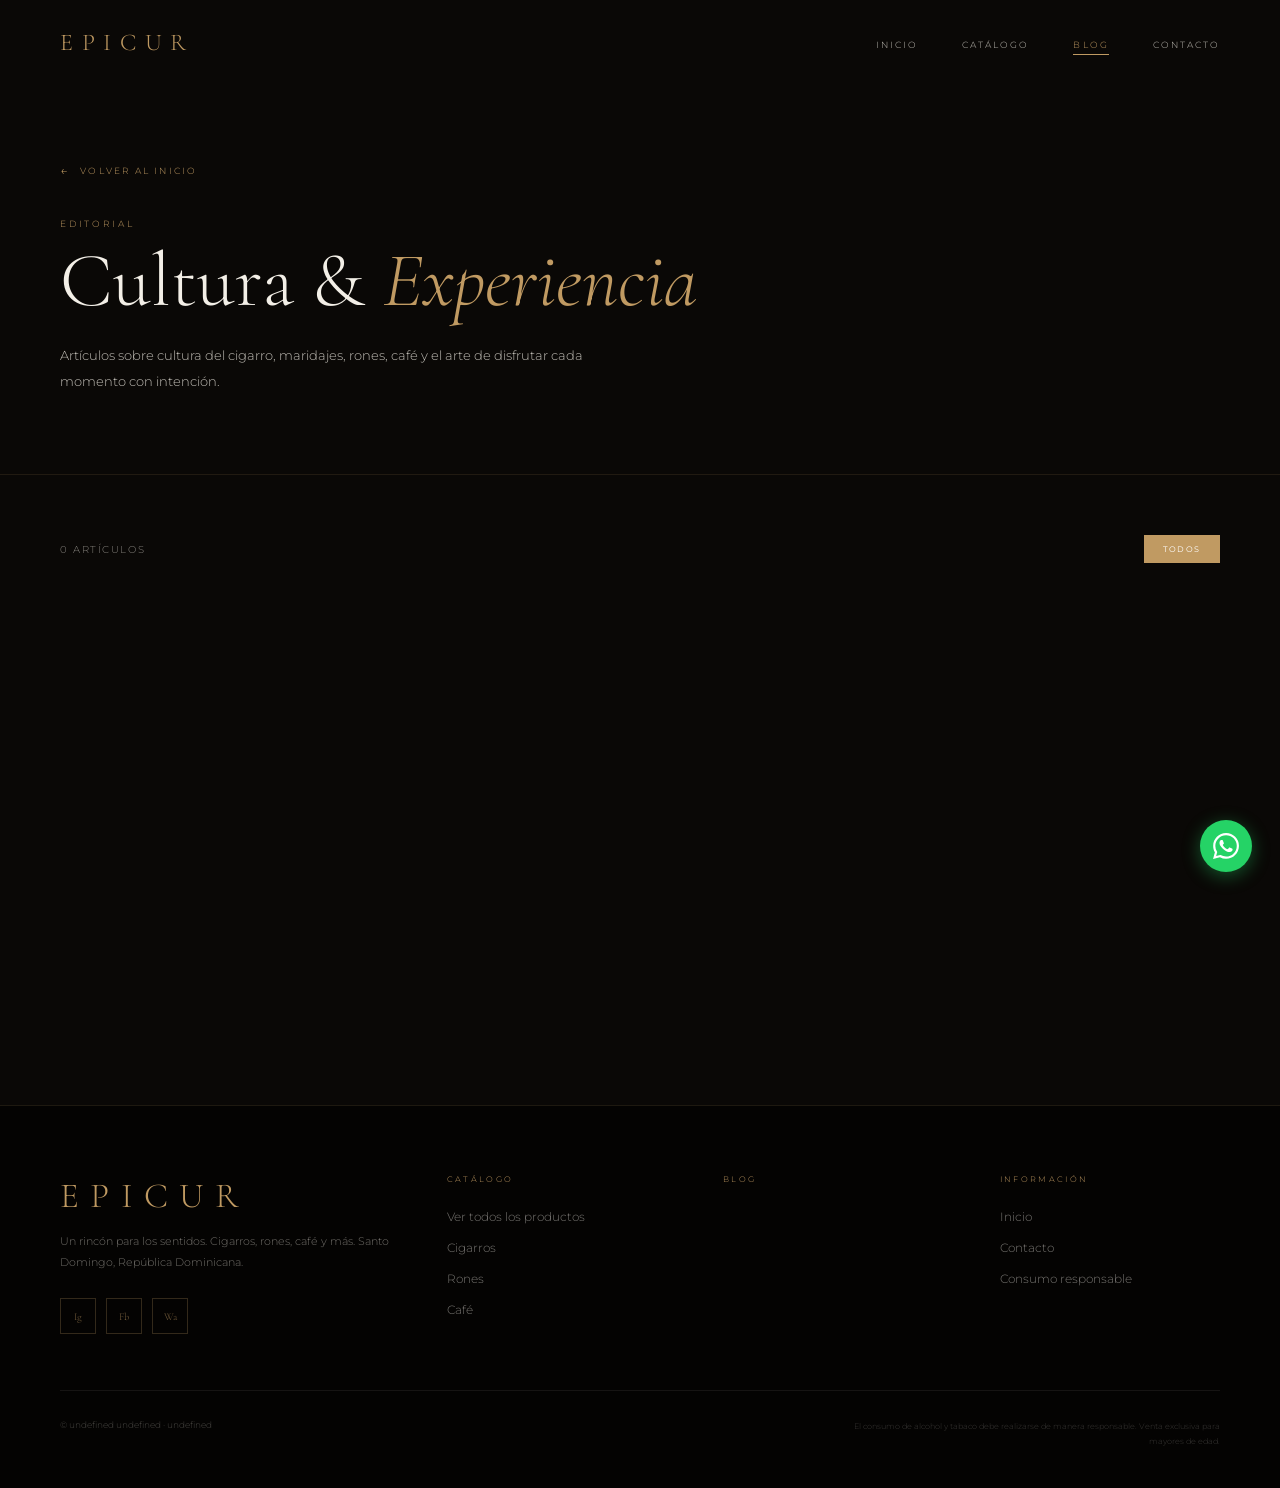
<file: blog.html>
<!DOCTYPE html>
<html lang="es">
<head>
<meta charset="UTF-8">
<meta name="viewport" content="width=device-width, initial-scale=1.0">
<title>Blog — EPICUR CONCEPT</title>
<meta name="description" content="Artículos sobre cultura del cigarro, rones, maridajes y experiencia sensorial. Epicur Concept, Santo Domingo.">
<link rel="stylesheet" href="global.css">
<style>
  #blog-page { padding:60px 60px 100px; background:var(--dark); min-height:70vh; }

  .blog-controls {
    max-width:1180px; margin:0 auto 48px;
    display:flex; justify-content:space-between; align-items:center; flex-wrap:wrap; gap:20px;
  }
  .blog-count { font-size:.65rem; letter-spacing:.15em; text-transform:uppercase; color:var(--text-low); }
  .blog-cats { display:flex; gap:6px; flex-wrap:wrap; }
  .b-cat-tab {
    padding:8px 18px; background:transparent;
    border:1px solid rgba(192,154,98,.25); color:var(--text-low);
    font-family:var(--sans); font-size:.52rem;
    letter-spacing:.18em; text-transform:uppercase; cursor:pointer; transition:all .3s;
  }
  .b-cat-tab.active, .b-cat-tab:hover { background:var(--gold); border-color:var(--gold); color:#fff; }

  .blog-grid {
    max-width:1180px; margin:0 auto;
    display:grid; grid-template-columns:repeat(3,1fr); gap:1px;
    background:rgba(192,154,98,.1);
  }
  .b-card { background:#0E0E0E; overflow:hidden; cursor:pointer; transition:background .3s; }
  .b-card:hover { background:#141210; }
  .b-img { aspect-ratio:16/10; overflow:hidden; position:relative; }
  .b-img img { width:100%; height:100%; object-fit:cover; filter:sepia(.2) brightness(.6); transition:transform .6s, filter .4s; }
  .b-card:hover .b-img img { transform:scale(1.05); filter:sepia(.1) brightness(.74); }
  .b-cat-badge { position:absolute; bottom:12px; left:12px; font-size:.48rem; letter-spacing:.18em; text-transform:uppercase; color:var(--gold); background:rgba(10,8,6,.85); padding:4px 10px; }
  .b-body { padding:24px 24px 32px; }
  .b-meta { font-size:.52rem; letter-spacing:.12em; color:var(--text-low); margin-bottom:10px; }
  .b-name { font-family:var(--serif); font-size:1.18rem; font-weight:300; line-height:1.3; color:var(--beige); margin-bottom:10px; }
  .b-excerpt { font-size:.7rem; line-height:1.85; color:var(--text-mid); margin-bottom:20px; }
  .b-read {
    font-size:.52rem; letter-spacing:.22em; text-transform:uppercase;
    color:var(--gold); display:flex; align-items:center; gap:10px;
    cursor:pointer; border:none; background:none; font-family:var(--sans); padding:0;
  }
  .b-read::after { content:''; display:block; width:20px; height:1px; background:var(--gold); transition:width .3s; }
  .b-card:hover .b-read::after { width:38px; }

  @media (max-width:768px) {
    #blog-page { padding:40px 24px 80px; }
    .blog-controls { flex-direction:column; align-items:flex-start; }
    .blog-grid { grid-template-columns:1fr; }
  }
  @media (min-width:769px) and (max-width:1099px) {
    #blog-page { padding:60px 40px 100px; }
    .blog-grid { grid-template-columns:repeat(2,1fr); }
  }
</style>
</head>
<body>

<div id="mob-menu">
  <button class="mob-close" onclick="closeMenu()">&times;</button>
  <a href="index.html" onclick="closeMenu()">Inicio</a>
  <a href="catalogo.html" onclick="closeMenu()">Cat&aacute;logo</a>
  <a href="blog.html" onclick="closeMenu()">Blog</a>
  <a href="index.html#contacto" onclick="closeMenu()">Contacto</a>
</div>

<nav id="navbar" class="scrolled">
  <a href="index.html" class="nav-logo">EPICUR</a>
  <ul class="nav-links">
    <li><a href="index.html">Inicio</a></li>
    <li><a href="catalogo.html">Cat&aacute;logo</a></li>
    <li><a href="blog.html" class="active">Blog</a></li>
    <li><a href="index.html#contacto">Contacto</a></li>
  </ul>
  <button class="hamburger" onclick="toggleMenu()" aria-label="Men&uacute;">
    <span></span><span></span><span></span>
  </button>
</nav>

<div class="page-hero">
  <div class="page-hero-inner">
    <a href="index.html" class="page-hero-back">Volver al inicio</a>
    <span class="sec-label">Editorial</span>
    <h1>Cultura &amp; <em>Experiencia</em></h1>
    <p class="page-hero-sub">Art&iacute;culos sobre cultura del cigarro, maridajes, rones, caf&eacute; y el arte de disfrutar cada momento con intenci&oacute;n.</p>
  </div>
</div>

<section id="blog-page">
  <div class="blog-controls">
    <div class="blog-count" id="blogCount"></div>
    <div class="blog-cats" id="blogCats">
      <button class="b-cat-tab active" data-cat="all">Todos</button>
    </div>
  </div>
  <div class="blog-grid" id="blogGrid"></div>
</section>

<footer>
  <div class="footer-inner">
    <div class="footer-top">
      <div>
        <div class="f-logo">EPICUR</div>
        <p class="f-tagline">Un rinc&oacute;n para los sentidos. Cigarros, rones, caf&eacute; y m&aacute;s. Santo Domingo, Rep&uacute;blica Dominicana.</p>
        <div class="f-social">
          <a href="#" title="Instagram">Ig</a>
          <a href="#" title="Facebook">Fb</a>
          <a href="#" title="WhatsApp">Wa</a>
        </div>
      </div>
      <div>
        <div class="f-col-title">Cat&aacute;logo</div>
        <ul class="f-links">
          <li><a href="catalogo.html">Ver todos los productos</a></li>
          <li><a href="catalogo.html?cat=cigarros">Cigarros</a></li>
          <li><a href="catalogo.html?cat=rones">Rones</a></li>
          <li><a href="catalogo.html?cat=cafe">Caf&eacute;</a></li>
        </ul>
      </div>
      <div>
        <div class="f-col-title">Blog</div>
        <ul class="f-links" id="footerBlogLinks"></ul>
      </div>
      <div>
        <div class="f-col-title">Informaci&oacute;n</div>
        <ul class="f-links">
          <li><a href="index.html">Inicio</a></li>
          <li><a href="index.html#contacto">Contacto</a></li>
          <li><a href="#">Consumo responsable</a></li>
        </ul>
      </div>
    </div>
    <div class="footer-bottom">
      <div class="f-copy" id="footerCopy"></div>
      <div class="f-warning">El consumo de alcohol y tabaco debe realizarse de manera responsable. Venta exclusiva para mayores de edad.</div>
    </div>
  </div>
</footer>

<a href="#" id="wa-float" aria-label="WhatsApp">
  <svg viewBox="0 0 24 24"><path d="M17.472 14.382c-.297-.149-1.758-.867-2.03-.967-.273-.099-.471-.148-.67.15-.197.297-.767.966-.94 1.164-.173.199-.347.223-.644.075-.297-.15-1.255-.463-2.39-1.475-.883-.788-1.48-1.761-1.653-2.059-.173-.297-.018-.458.13-.606.134-.133.298-.347.446-.52.149-.174.198-.298.298-.497.099-.198.05-.371-.025-.52-.075-.149-.669-1.612-.916-2.207-.242-.579-.487-.5-.669-.51-.173-.008-.371-.01-.57-.01-.198 0-.52.074-.792.372-.272.297-1.04 1.016-1.04 2.479 0 1.462 1.065 2.875 1.213 3.074.149.198 2.096 3.2 5.077 4.487.709.306 1.262.489 1.694.625.712.227 1.36.195 1.871.118.571-.085 1.758-.719 2.006-1.413.248-.694.248-1.289.173-1.413-.074-.124-.272-.198-.57-.347m-5.421 7.403h-.004a9.87 9.87 0 01-5.031-1.378l-.361-.214-3.741.982.998-3.648-.235-.374a9.86 9.86 0 01-1.51-5.26c.001-5.45 4.436-9.884 9.888-9.884 2.64 0 5.122 1.03 6.988 2.898a9.825 9.825 0 012.893 6.994c-.003 5.45-4.437 9.884-9.885 9.884m8.413-18.297A11.815 11.815 0 0012.05 0C5.495 0 .16 5.335.157 11.892c0 2.096.547 4.142 1.588 5.945L.057 24l6.305-1.654a11.882 11.882 0 005.683 1.448h.005c6.554 0 11.89-5.335 11.893-11.893a11.821 11.821 0 00-3.48-8.413Z"/></svg>
</a>

<script src="sheets.js"></script>
<script src="global.js"></script>
<script>
  function fmtDate(d) {
    if (!d) return '';
    const [y,m,day] = d.split('-');
    const mes = ['Ene','Feb','Mar','Abr','May','Jun','Jul','Ago','Sep','Oct','Nov','Dic'];
    return `${parseInt(day)} ${mes[parseInt(m)-1]} ${y}`;
  }
  let allArticulos = [];
  let waNum = '18091234567';

  async function init() {
    const [cfg, ctc, articulos] = await Promise.all([
      EpicurCMS.getConfig(), EpicurCMS.getContacto(), EpicurCMS.getBlog()
    ]);
    waNum = ctc.whatsapp || cfg.whatsapp;
    allArticulos = articulos;
    document.getElementById('wa-float').href = `https://wa.me/${waNum}`;
    document.getElementById('footerCopy').textContent = `© ${cfg.anio} ${cfg.nombre} · ${cfg.ciudad}`;
    // Build category filters
    const cats = [...new Set(articulos.map(a=>a.categoria).filter(Boolean))];
    const catsEl = document.getElementById('blogCats');
    catsEl.innerHTML = '<button class="b-cat-tab active" data-cat="all">Todos</button>' +
      cats.map(c=>`<button class="b-cat-tab" data-cat="${c}">${c}</button>`).join('');
    catsEl.addEventListener('click', e => {
      const tab = e.target.closest('.b-cat-tab'); if(!tab) return;
      catsEl.querySelectorAll('.b-cat-tab').forEach(t=>t.classList.remove('active'));
      tab.classList.add('active'); renderBlog(tab.dataset.cat||'all');
    });
    // Footer blog links
    const fbLinks = document.getElementById('footerBlogLinks');
    if (fbLinks) fbLinks.innerHTML = articulos.slice(0,4).map(a=>
      `<li><a href="articulo.html?id=${a.id}">${a.titulo.substring(0,36)}...</a></li>`).join('');
    renderBlog('all');
  }

  function renderBlog(cat) {
    const obs = new IntersectionObserver(entries => {
      entries.forEach(e=>{if(e.isIntersecting){e.target.classList.add('visible');obs.unobserve(e.target);}});
    },{threshold:0.06});
    const lista = allArticulos.filter(a => cat==='all' || a.categoria===cat);
    document.getElementById('blogCount').textContent = `${lista.length} artículo${lista.length!==1?'s':''}`;
    document.getElementById('blogGrid').innerHTML = lista.map(a=>`
      <div class="b-card reveal" onclick="location.href='articulo.html?id=${a.id}'">
        <div class="b-img">
          <img src="${a.imagen.startsWith('http')?a.imagen:a.imagen.split('/').pop()}" alt="${a.titulo}" loading="lazy">
          <div class="b-cat-badge">${a.categoria}</div>
        </div>
        <div class="b-body">
          <div class="b-meta">${fmtDate(a.fecha)} · ${a.lectura_min} min</div>
          <div class="b-name">${a.titulo}</div>
          <div class="b-excerpt">${a.extracto}</div>
          <button class="b-read">Leer más</button>
        </div>
      </div>
    `).join('');
    document.querySelectorAll('.reveal:not(.visible)').forEach(el=>obs.observe(el));
  }

  init();
</script>
</body>
</html>
</file>
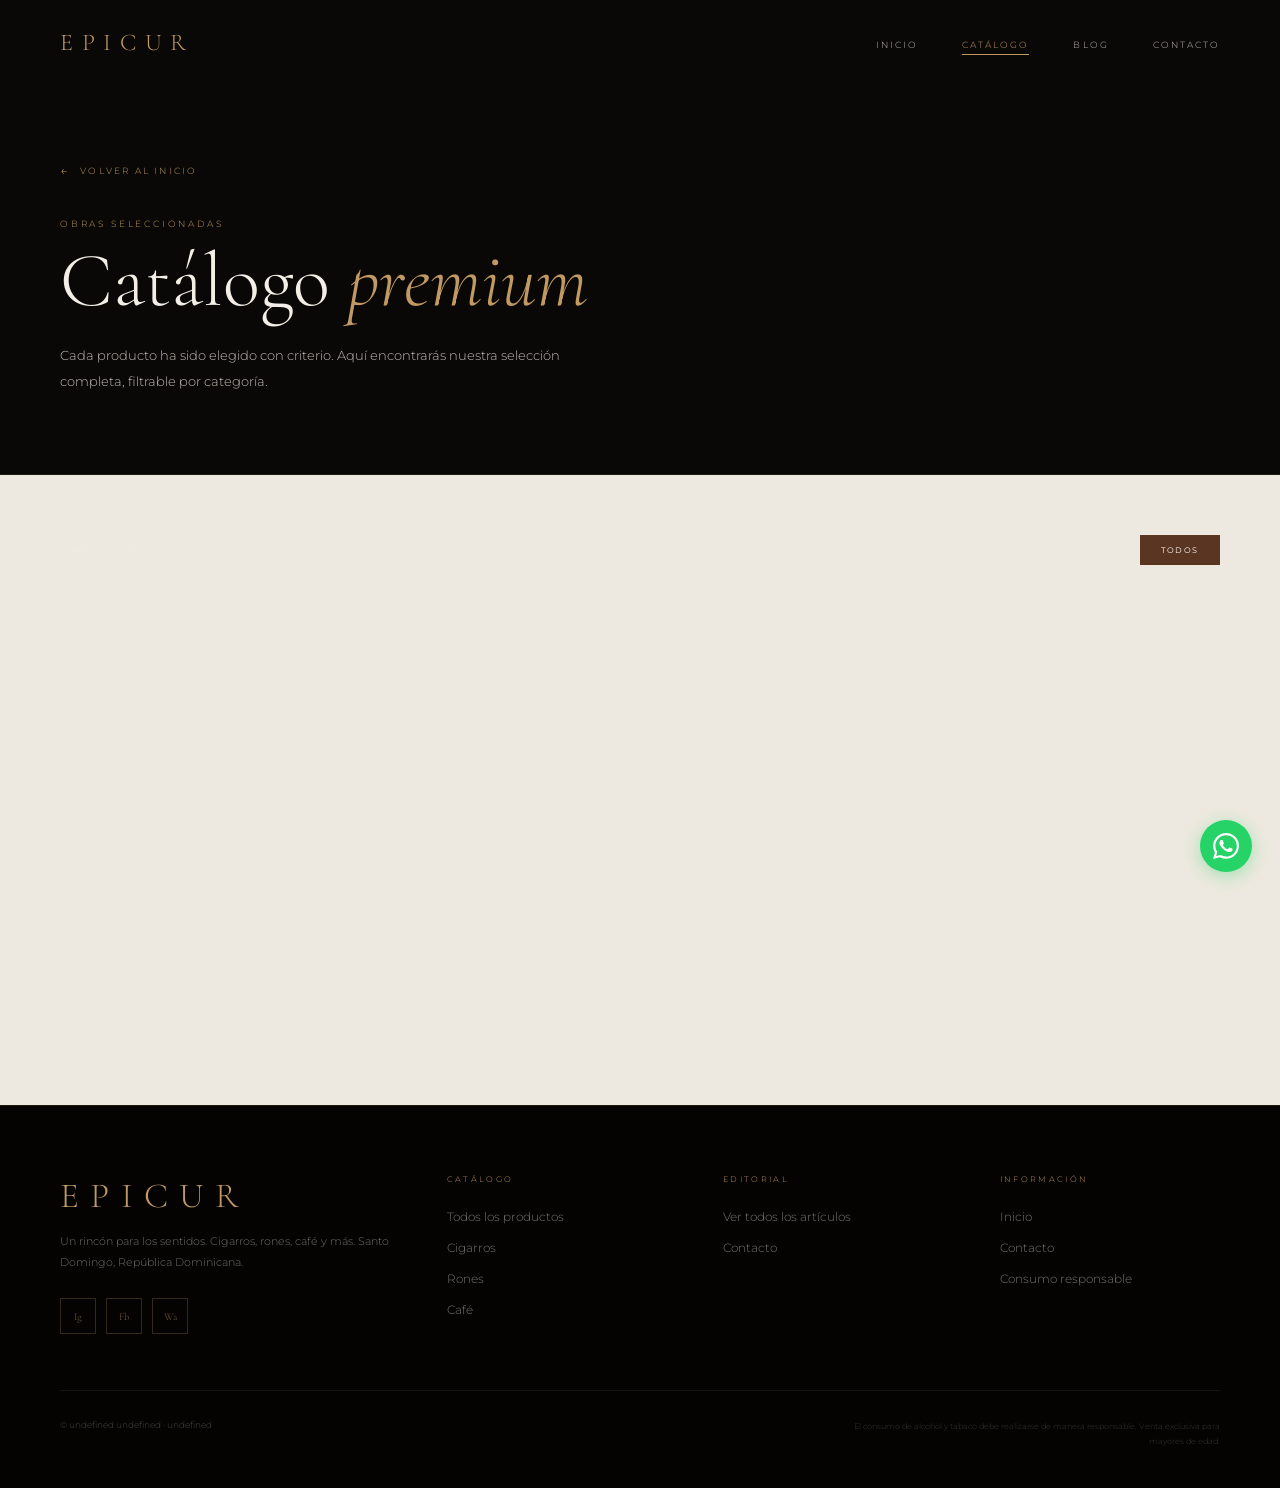
<file: catalogo.html>
<!DOCTYPE html>
<html lang="es">
<head>
<meta charset="UTF-8">
<meta name="viewport" content="width=device-width, initial-scale=1.0">
<title>Catálogo — EPICUR CONCEPT</title>
<meta name="description" content="Catálogo premium de cigarros, rones, café y más. Santo Domingo, RD.">
<link rel="stylesheet" href="global.css">
<style>
  /* ── CATALOG PAGE STYLES ─────────────── */
  #catalogo-page { padding:60px 60px 100px; background:var(--smoke); min-height:70vh; }
  .cat-controls {
    max-width:1180px; margin:0 auto 48px;
    display:flex; justify-content:space-between; align-items:center; flex-wrap:wrap; gap:20px;
  }
  .cat-count { font-size:.65rem; letter-spacing:.15em; text-transform:uppercase; color:var(--text-low); }
  .filter-row { display:flex; gap:6px; flex-wrap:wrap; }
  .f-tab {
    padding:9px 20px; background:transparent;
    border:1px solid rgba(90,53,34,.3); color:rgba(14,14,14,.55);
    font-family:var(--sans); font-size:.52rem;
    letter-spacing:.18em; text-transform:uppercase; cursor:pointer; transition:all .3s;
  }
  .f-tab.active, .f-tab:hover { background:var(--tobacco); border-color:var(--tobacco); color:#fff; }

  .products-grid {
    max-width:1180px; margin:0 auto;
    display:grid; grid-template-columns:repeat(3,1fr); gap:2px;
  }
  .p-card { position:relative; aspect-ratio:3/4; overflow:hidden; cursor:pointer; background:#140e08; }
  .p-card img { width:100%; height:100%; object-fit:cover; filter:brightness(.7) sepia(.1); transition:transform .8s, filter .5s; }
  .p-card:hover img { transform:scale(1.06); filter:brightness(.82) sepia(.06); }
  .p-overlay {
    position:absolute; inset:0;
    background:linear-gradient(to top, rgba(10,8,6,.98) 0%, rgba(10,8,6,.1) 52%, transparent 100%);
    transition:background .4s;
  }
  .p-card:hover .p-overlay { background:linear-gradient(to top, rgba(10,8,6,1) 0%, rgba(10,8,6,.55) 60%, rgba(10,8,6,.2) 100%); }
  .p-num { position:absolute; top:18px; left:20px; font-family:var(--serif); font-size:.82rem; color:rgba(192,154,98,.55); }
  .p-tag { position:absolute; top:18px; right:18px; font-size:.48rem; letter-spacing:.2em; text-transform:uppercase; color:rgba(192,154,98,.8); padding:4px 9px; border:1px solid rgba(192,154,98,.35); }
  .p-info { position:absolute; bottom:0; left:0; right:0; padding:24px 22px; transform:translateY(62px); transition:transform .4s ease; }
  .p-card:hover .p-info { transform:translateY(0); }
  .p-origin { font-size:.52rem; letter-spacing:.18em; text-transform:uppercase; color:var(--gold); margin-bottom:6px; }
  .p-name { font-family:var(--serif); font-size:1.3rem; color:var(--beige); margin-bottom:8px; font-weight:300; }
  .p-desc { font-size:.66rem; color:var(--text-mid); line-height:1.75; margin-bottom:14px; opacity:0; transition:opacity .3s .1s; }
  .p-card:hover .p-desc { opacity:1; }
  .p-price { font-family:var(--serif); font-size:1.1rem; color:var(--gold-lt); margin-bottom:14px; }
  .btn-card { display:inline-block; padding:9px 20px; border:1px solid var(--gold); color:var(--gold); font-family:var(--sans); font-size:.52rem; letter-spacing:.16em; text-transform:uppercase; transition:all .3s; }
  .btn-card:hover { background:var(--gold); color:#fff; }

  /* No results */
  .no-results { text-align:center; padding:80px 20px; color:var(--text-low); }
  .no-results h3 { font-family:var(--serif); font-size:1.8rem; font-weight:300; margin-bottom:12px; color:var(--carbon); }

  /* Mobile */
  @media (max-width:768px) {
    #catalogo-page { padding:40px 24px 80px; }
    .cat-controls { flex-direction:column; align-items:flex-start; }
    .products-grid { grid-template-columns:1fr; }
    .p-card { aspect-ratio:4/3; }
    .p-info { transform:translateY(0) !important; }
    .p-desc { opacity:1 !important; }
  }
  @media (min-width:769px) and (max-width:1099px) {
    #catalogo-page { padding:60px 40px 100px; }
    .products-grid { grid-template-columns:repeat(2,1fr); }
  }
</style>
</head>
<body>

<div id="mob-menu">
  <button class="mob-close" onclick="closeMenu()">&times;</button>
  <a href="index.html" onclick="closeMenu()">Inicio</a>
  <a href="catalogo.html" onclick="closeMenu()">Cat&aacute;logo</a>
  <a href="blog.html" onclick="closeMenu()">Blog</a>
  <a href="index.html#contacto" onclick="closeMenu()">Contacto</a>
</div>

<nav id="navbar" class="scrolled">
  <a href="index.html" class="nav-logo">EPICUR</a>
  <ul class="nav-links">
    <li><a href="index.html">Inicio</a></li>
    <li><a href="catalogo.html" class="active">Cat&aacute;logo</a></li>
    <li><a href="blog.html">Blog</a></li>
    <li><a href="index.html#contacto">Contacto</a></li>
  </ul>
  <button class="hamburger" onclick="toggleMenu()" aria-label="Men&uacute;">
    <span></span><span></span><span></span>
  </button>
</nav>

<div class="page-hero">
  <div class="page-hero-inner">
    <a href="index.html" class="page-hero-back">Volver al inicio</a>
    <span class="sec-label">Obras seleccionadas</span>
    <h1>Cat&aacute;logo <em>premium</em></h1>
    <p class="page-hero-sub">Cada producto ha sido elegido con criterio. Aqu&iacute; encontrar&aacute;s nuestra selecci&oacute;n completa, filtrable por categor&iacute;a.</p>
  </div>
</div>

<section id="catalogo-page">
  <div class="cat-controls">
    <div class="cat-count" id="catCount"></div>
    <div class="filter-row" id="filterTabs">
      <button class="f-tab active" data-cat="all">Todos</button>
      <button class="f-tab" data-cat="cigarros">Cigarros</button>
      <button class="f-tab" data-cat="rones">Rones</button>
      <button class="f-tab" data-cat="cafe">Caf&eacute;</button>
      <button class="f-tab" data-cat="cervezas">Cervezas</button>
      <button class="f-tab" data-cat="frutos">Frutos Secos</button>
      <button class="f-tab" data-cat="miel">Miel</button>
    </div>
  </div>
  <div class="products-grid" id="productsGrid"></div>
</section>

<footer>
  <div class="footer-inner">
    <div class="footer-top">
      <div>
        <div class="f-logo">EPICUR</div>
        <p class="f-tagline">Un rinc&oacute;n para los sentidos. Cigarros, rones, caf&eacute; y m&aacute;s. Santo Domingo, Rep&uacute;blica Dominicana.</p>
        <div class="f-social">
          <a href="#" title="Instagram">Ig</a>
          <a href="#" title="Facebook">Fb</a>
          <a href="#" title="WhatsApp">Wa</a>
        </div>
      </div>
      <div>
        <div class="f-col-title">Cat&aacute;logo</div>
        <ul class="f-links">
          <li><a href="catalogo.html">Todos los productos</a></li>
          <li><a href="catalogo.html?cat=cigarros">Cigarros</a></li>
          <li><a href="catalogo.html?cat=rones">Rones</a></li>
          <li><a href="catalogo.html?cat=cafe">Caf&eacute;</a></li>
        </ul>
      </div>
      <div>
        <div class="f-col-title">Editorial</div>
        <ul class="f-links">
          <li><a href="blog.html">Ver todos los art&iacute;culos</a></li>
          <li><a href="index.html#contacto">Contacto</a></li>
        </ul>
      </div>
      <div>
        <div class="f-col-title">Informaci&oacute;n</div>
        <ul class="f-links">
          <li><a href="index.html">Inicio</a></li>
          <li><a href="index.html#contacto">Contacto</a></li>
          <li><a href="#">Consumo responsable</a></li>
        </ul>
      </div>
    </div>
    <div class="footer-bottom">
      <div class="f-copy" id="footerCopy"></div>
      <div class="f-warning">El consumo de alcohol y tabaco debe realizarse de manera responsable. Venta exclusiva para mayores de edad.</div>
    </div>
  </div>
</footer>

<a href="#" id="wa-float" aria-label="WhatsApp">
  <svg viewBox="0 0 24 24"><path d="M17.472 14.382c-.297-.149-1.758-.867-2.03-.967-.273-.099-.471-.148-.67.15-.197.297-.767.966-.94 1.164-.173.199-.347.223-.644.075-.297-.15-1.255-.463-2.39-1.475-.883-.788-1.48-1.761-1.653-2.059-.173-.297-.018-.458.13-.606.134-.133.298-.347.446-.52.149-.174.198-.298.298-.497.099-.198.05-.371-.025-.52-.075-.149-.669-1.612-.916-2.207-.242-.579-.487-.5-.669-.51-.173-.008-.371-.01-.57-.01-.198 0-.52.074-.792.372-.272.297-1.04 1.016-1.04 2.479 0 1.462 1.065 2.875 1.213 3.074.149.198 2.096 3.2 5.077 4.487.709.306 1.262.489 1.694.625.712.227 1.36.195 1.871.118.571-.085 1.758-.719 2.006-1.413.248-.694.248-1.289.173-1.413-.074-.124-.272-.198-.57-.347m-5.421 7.403h-.004a9.87 9.87 0 01-5.031-1.378l-.361-.214-3.741.982.998-3.648-.235-.374a9.86 9.86 0 01-1.51-5.26c.001-5.45 4.436-9.884 9.888-9.884 2.64 0 5.122 1.03 6.988 2.898a9.825 9.825 0 012.893 6.994c-.003 5.45-4.437 9.884-9.885 9.884m8.413-18.297A11.815 11.815 0 0012.05 0C5.495 0 .16 5.335.157 11.892c0 2.096.547 4.142 1.588 5.945L.057 24l6.305-1.654a11.882 11.882 0 005.683 1.448h.005c6.554 0 11.89-5.335 11.893-11.893a11.821 11.821 0 00-3.48-8.413Z"/></svg>
</a>

<script src="sheets.js"></script>
<script src="global.js"></script>
<script>
  const catLabels = { cigarros:'Cigarros', rones:'Rones', cafe:'Café', cervezas:'Cervezas', frutos:'Frutos Secos', miel:'Miel' };
  let allProducts = [];
  let waNumber = '18091234567';

  async function init() {
    const [cfg, ctc, productos] = await Promise.all([
      EpicurCMS.getConfig(), EpicurCMS.getContacto(), EpicurCMS.getCatalogo()
    ]);
    waNumber = ctc.whatsapp || cfg.whatsapp;
    allProducts = productos;
    document.getElementById('wa-float').href = `https://wa.me/${waNumber}`;
    document.getElementById('footerCopy').textContent = `© ${cfg.anio} ${cfg.nombre} · ${cfg.ciudad}`;
    // Build category filters dynamically
    const cats = [...new Set(productos.map(p => p.categoria).filter(Boolean))];
    const row = document.getElementById('filterTabs');
    row.innerHTML = '<button class="f-tab active" data-cat="all">Todos</button>' +
      cats.map(c => `<button class="f-tab" data-cat="${c}">${catLabels[c]||c}</button>`).join('');
    row.querySelectorAll('.f-tab').forEach(tab => {
      tab.addEventListener('click', () => {
        row.querySelectorAll('.f-tab').forEach(t => t.classList.remove('active'));
        tab.classList.add('active');
        renderProducts(tab.dataset.cat);
      });
    });
    const urlCat = new URLSearchParams(window.location.search).get('cat') || 'all';
    const match = row.querySelector(`.f-tab[data-cat="${urlCat}"]`);
    if (match) { row.querySelectorAll('.f-tab').forEach(t=>t.classList.remove('active')); match.classList.add('active'); }
    renderProducts(urlCat);
  }

  function renderProducts(cat) {
    const obs = new IntersectionObserver(entries => {
      entries.forEach(e => { if(e.isIntersecting){ e.target.classList.add('visible'); obs.unobserve(e.target); }});
    }, { threshold:0.06 });
    const lista = allProducts.filter(p => cat === 'all' || p.categoria === cat);
    document.getElementById('catCount').textContent = `${lista.length} producto${lista.length!==1?'s':''}`;
    document.getElementById('productsGrid').innerHTML = lista.map((p,i) => `
      <div class="p-card reveal" data-cat="${p.categoria}">
        <img src="${p.imagen.startsWith('http') ? p.imagen : p.imagen.split('/').pop()}" alt="${p.nombre}" loading="lazy">
        <div class="p-overlay"></div>
        <div class="p-num">0${i+1}</div>
        <div class="p-tag">${catLabels[p.categoria]||p.categoria}</div>
        <div class="p-info">
          <div class="p-origin">${p.origen}</div>
          <div class="p-name">${p.nombre}</div>
          <div class="p-desc">${p.descripcion}</div>
          ${p.precio ? `<div class="p-price">${p.precio}</div>` : ''}
          <a href="https://wa.me/${waNumber}?text=${encodeURIComponent('Hola, me interesa: '+p.nombre)}" class="btn-card" target="_blank">Consultar</a>
        </div>
      </div>
    `).join('');
    document.querySelectorAll('.reveal:not(.visible)').forEach(el => obs.observe(el));
  }

  init();
</script>
</body>
</html>
</file>
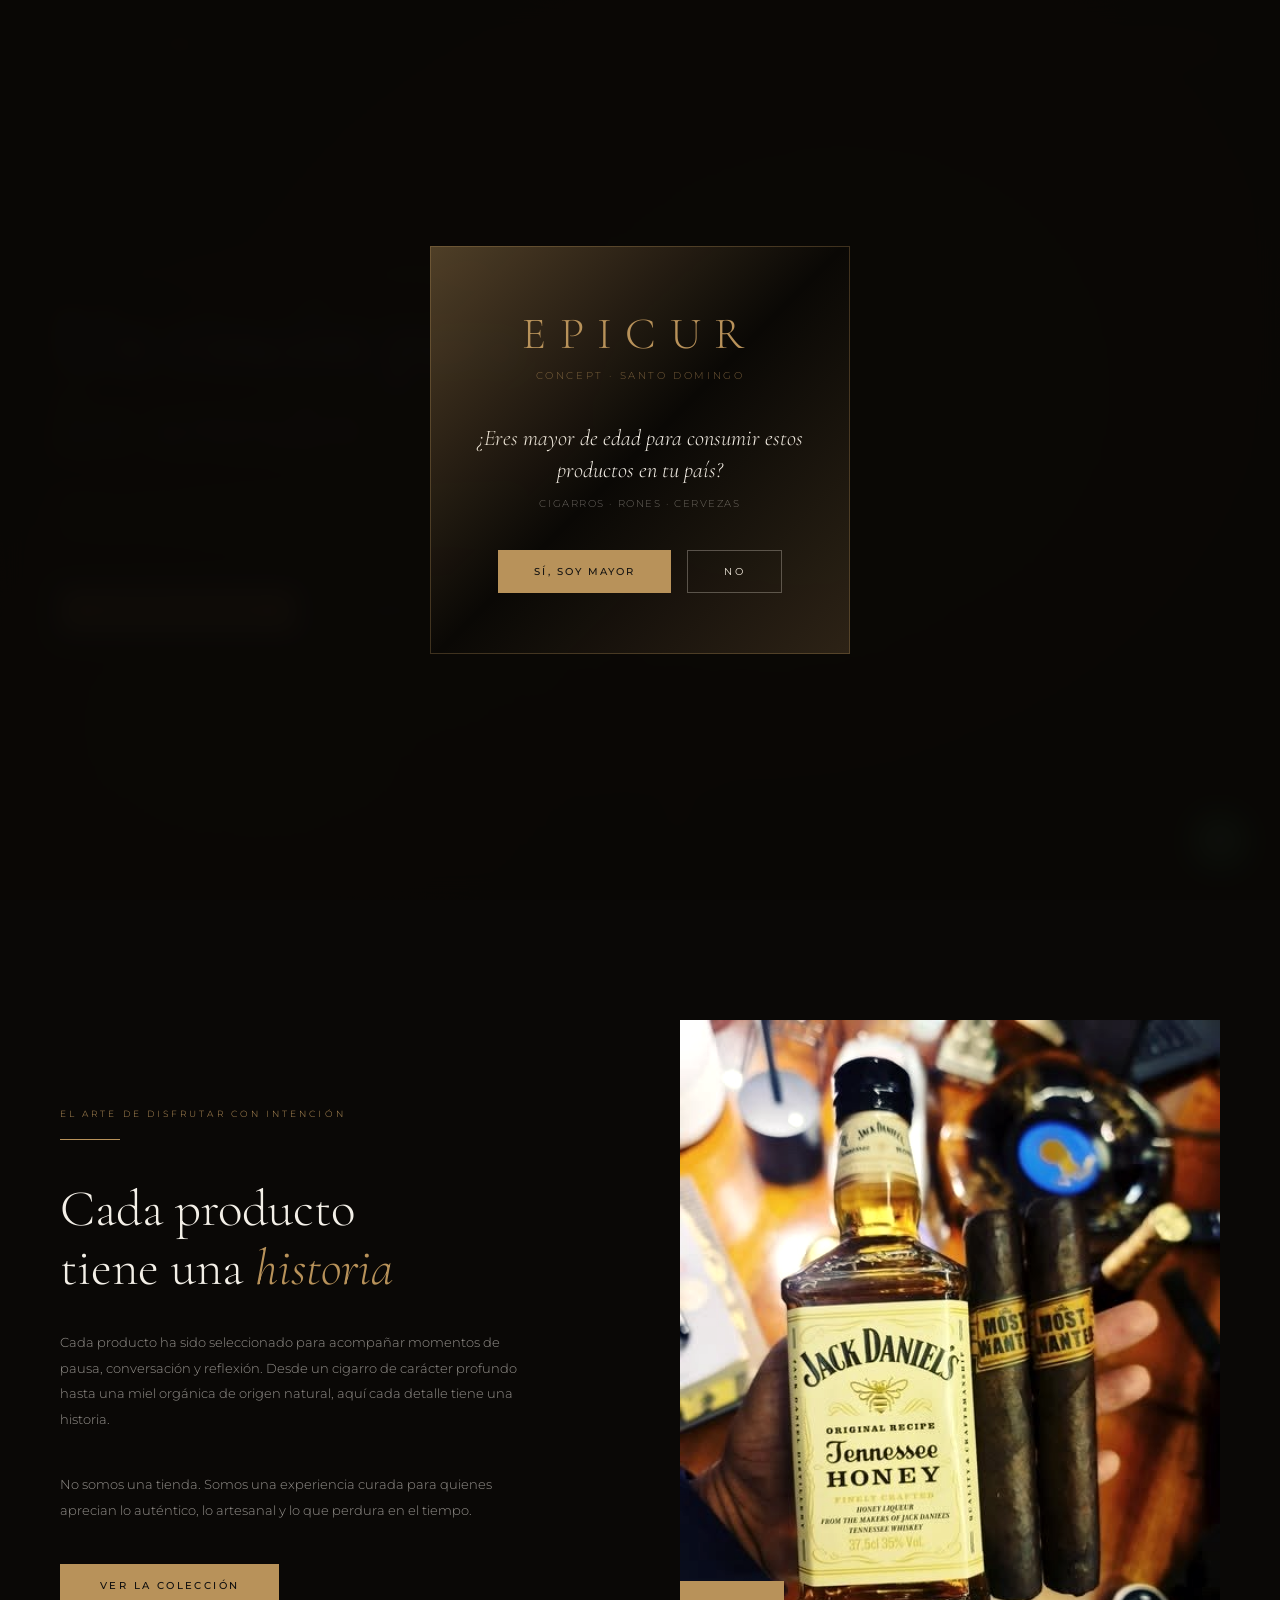
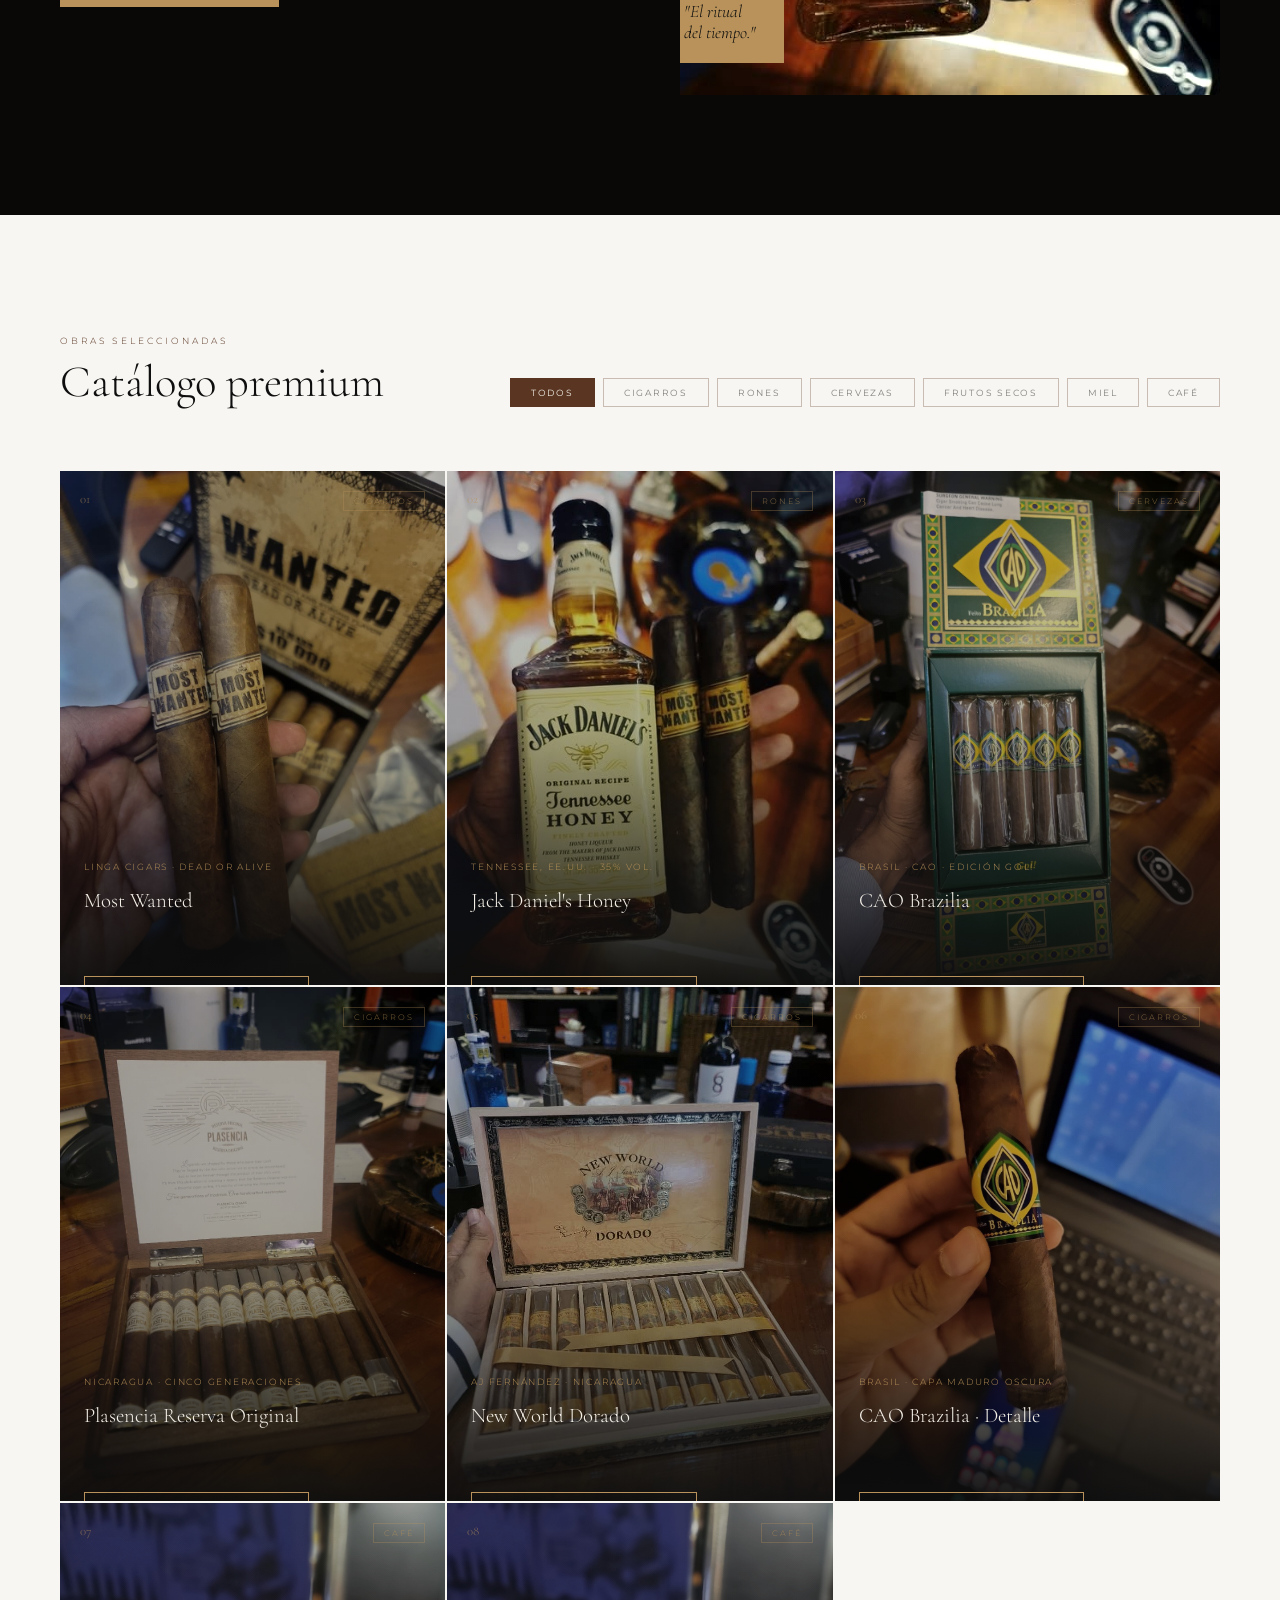
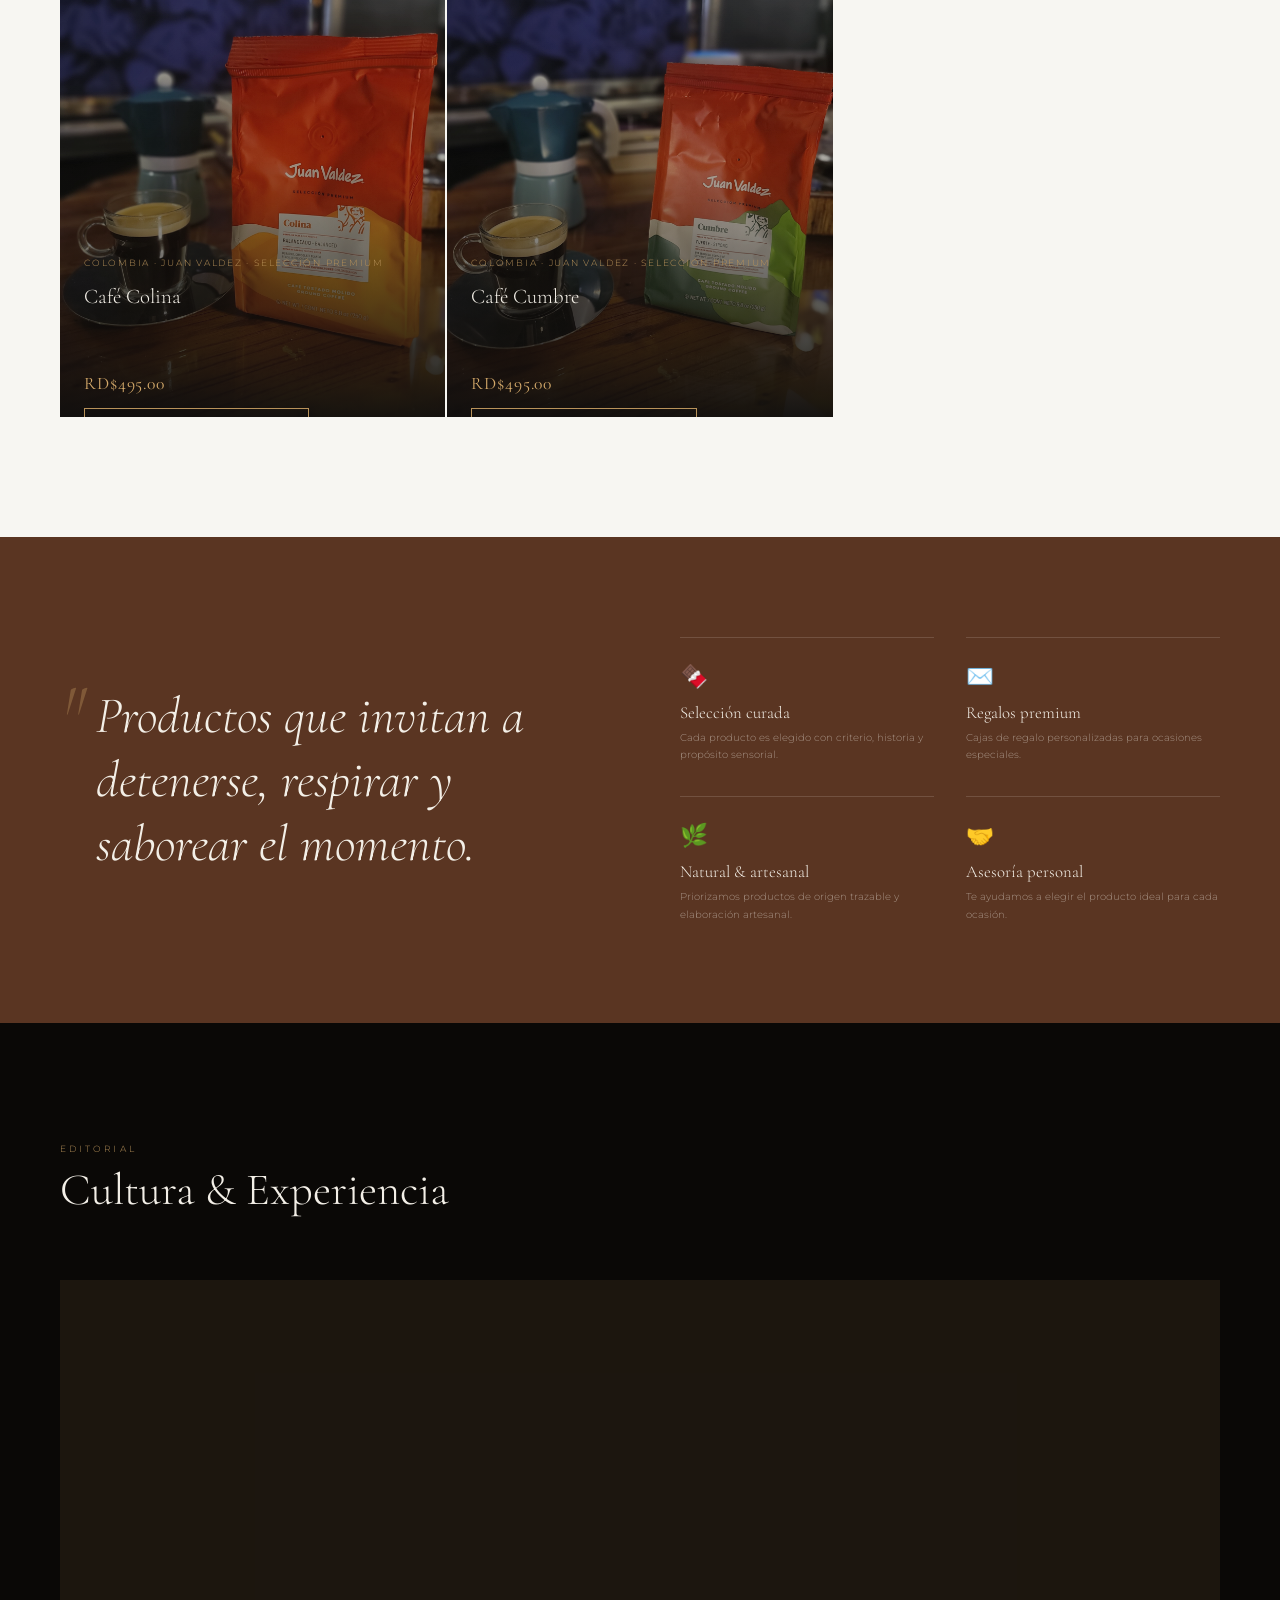
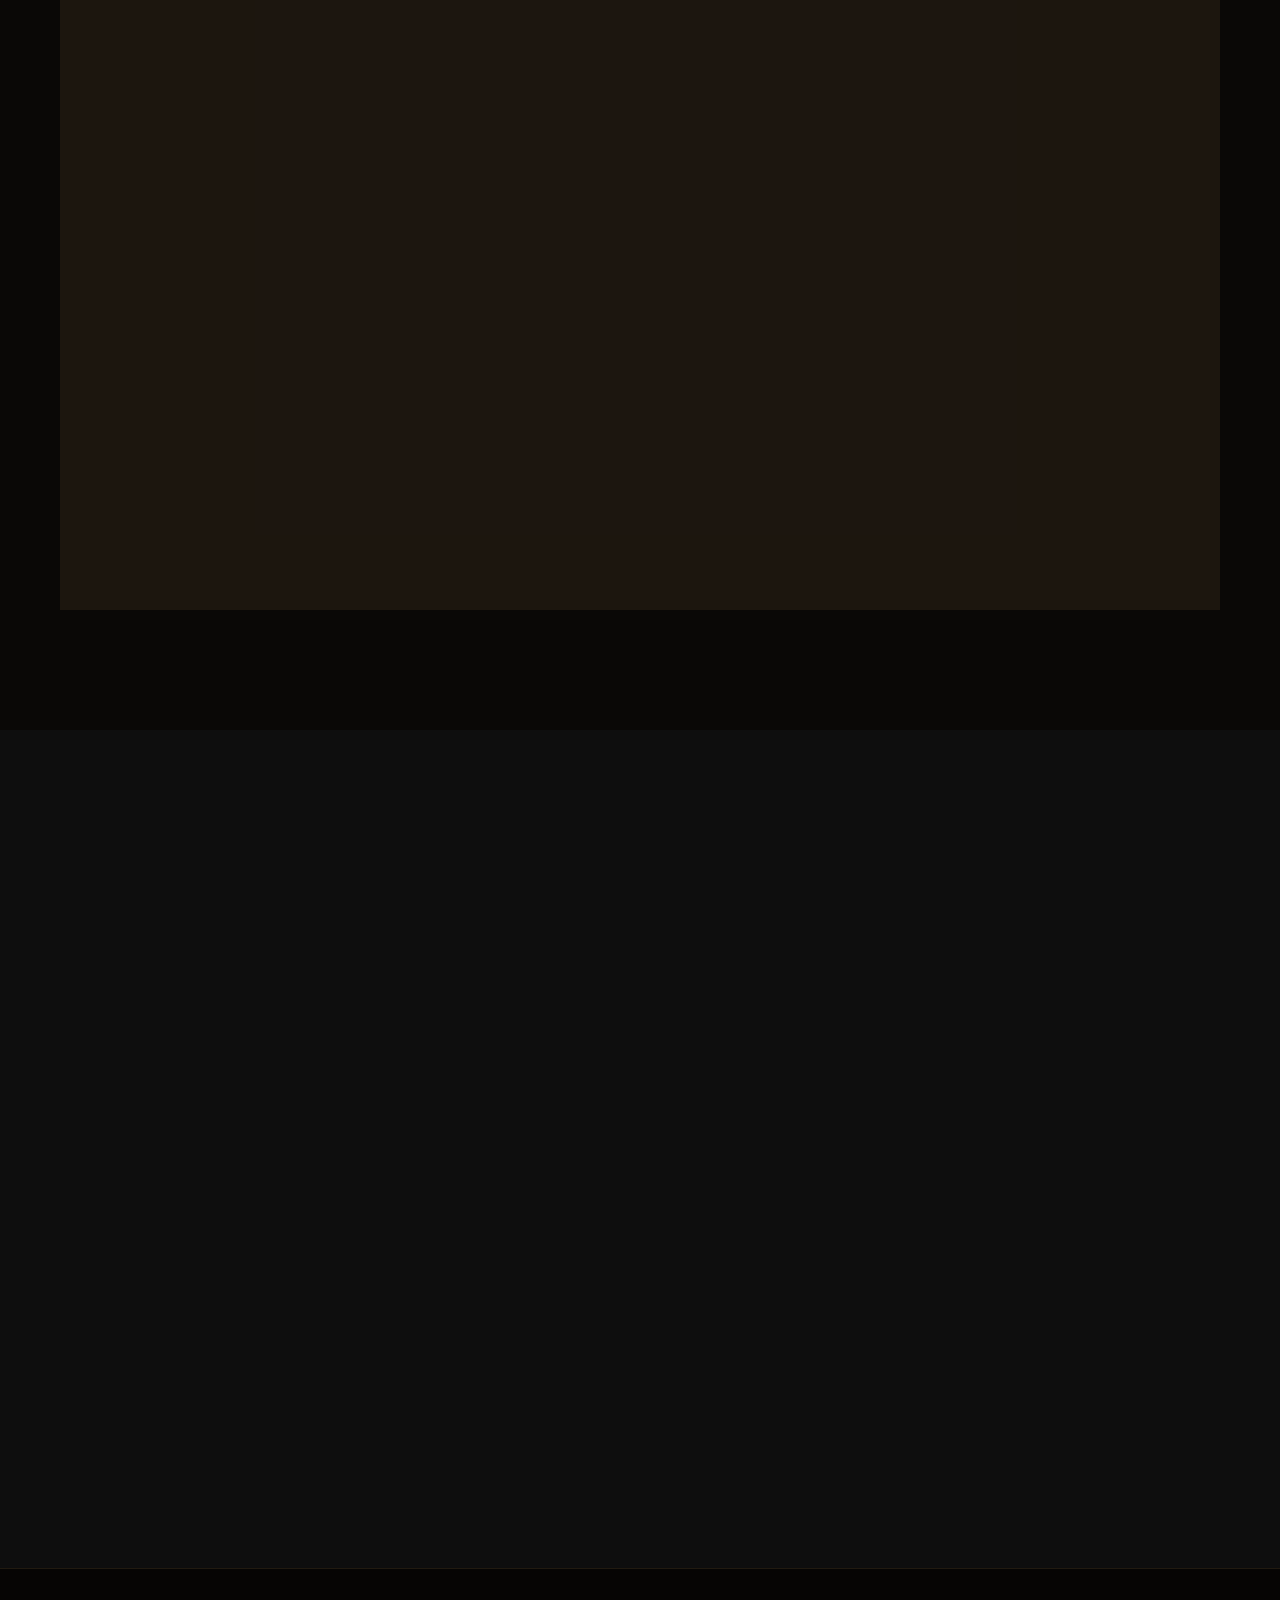
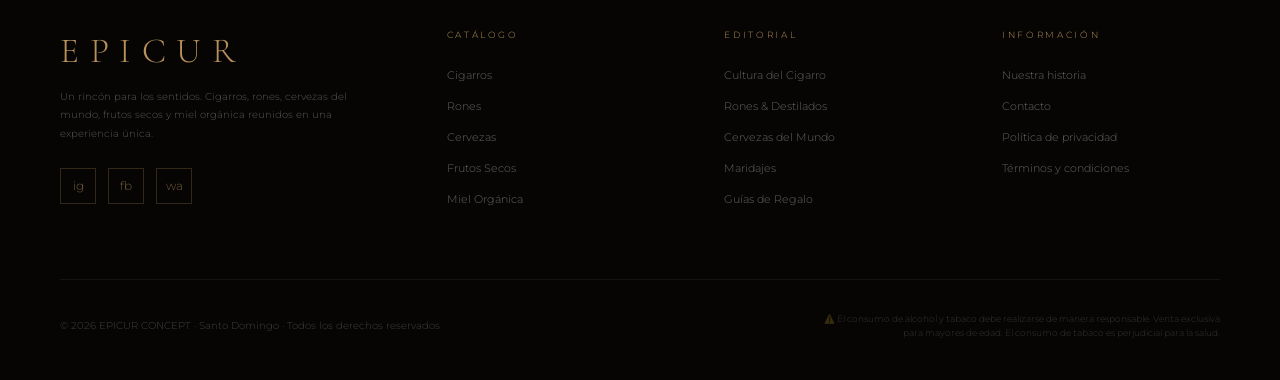
<file: epicur.html>
<!DOCTYPE html>
<html lang="es">
<head>
<meta charset="UTF-8">
<meta name="viewport" content="width=device-width, initial-scale=1.0">
<title>EPICUR CONCEPT — Un rincón para los sentidos</title>
<meta name="description" content="Cigarros, rones, cervezas del mundo, frutos secos y miel orgánica. Una experiencia boutique pensada para disfrutar con calma.">
<link rel="preconnect" href="https://fonts.googleapis.com">
<link rel="preconnect" href="https://fonts.gstatic.com" crossorigin>
<link href="https://fonts.googleapis.com/css2?family=Cormorant+Garamond:ital,wght@0,300;0,400;0,500;0,600;0,700;1,300;1,400;1,500&family=Montserrat:wght@300;400;500;600&display=swap" rel="stylesheet">
<style>
  :root {
    --carbon: #0E0E0E;
    --tobacco: #5A3522;
    --gold: #B8925A;
    --gold-light: #D4A96A;
    --beige: #F3EFE7;
    --smoke: #F7F6F2;
    --forest: #2E3A2D;
    --font-serif: 'Cormorant Garamond', Georgia, serif;
    --font-sans: 'Montserrat', sans-serif;
  }

  * { margin: 0; padding: 0; box-sizing: border-box; }

  html { scroll-behavior: smooth; }

  body {
    background: var(--carbon);
    color: var(--beige);
    font-family: var(--font-sans);
    font-weight: 300;
    overflow-x: hidden;
  }

  /* ── AGE GATE ── */
  #age-gate {
    position: fixed; inset: 0;
    background: rgba(10,8,6,0.97);
    z-index: 9999;
    display: flex; align-items: center; justify-content: center;
    backdrop-filter: blur(12px);
  }
  .age-gate-box {
    text-align: center;
    max-width: 420px;
    padding: 60px 40px;
    border: 1px solid rgba(184,146,90,0.3);
    position: relative;
  }
  .age-gate-box::before {
    content: '';
    position: absolute; inset: -1px;
    background: linear-gradient(135deg, rgba(184,146,90,0.4), transparent, rgba(184,146,90,0.2));
    pointer-events: none;
  }
  .age-gate-logo {
    font-family: var(--font-serif);
    font-size: 2.8rem;
    letter-spacing: 0.3em;
    color: var(--gold);
    margin-bottom: 8px;
    font-weight: 300;
  }
  .age-gate-tagline {
    font-size: 0.65rem;
    letter-spacing: 0.25em;
    text-transform: uppercase;
    color: rgba(184,146,90,0.6);
    margin-bottom: 40px;
  }
  .age-gate-question {
    font-family: var(--font-serif);
    font-size: 1.4rem;
    font-style: italic;
    color: var(--beige);
    margin-bottom: 12px;
    line-height: 1.4;
  }
  .age-gate-sub {
    font-size: 0.65rem;
    letter-spacing: 0.15em;
    text-transform: uppercase;
    color: rgba(243,239,231,0.4);
    margin-bottom: 40px;
  }
  .age-gate-buttons {
    display: flex; gap: 16px; justify-content: center;
  }
  .btn-age {
    padding: 14px 36px;
    font-family: var(--font-sans);
    font-size: 0.65rem;
    letter-spacing: 0.2em;
    text-transform: uppercase;
    cursor: pointer;
    border: none;
    transition: all 0.3s ease;
  }
  .btn-yes {
    background: var(--gold);
    color: var(--carbon);
    font-weight: 500;
  }
  .btn-yes:hover { background: var(--gold-light); transform: translateY(-2px); }
  .btn-no {
    background: transparent;
    color: var(--beige);
    border: 1px solid rgba(243,239,231,0.3);
  }
  .btn-no:hover { border-color: var(--beige); }

  /* ── NAV ── */
  nav {
    position: fixed; top: 0; left: 0; right: 0;
    z-index: 100;
    display: flex; align-items: center; justify-content: space-between;
    padding: 28px 60px;
    transition: all 0.4s ease;
  }
  nav.scrolled {
    background: rgba(14,14,14,0.95);
    padding: 18px 60px;
    backdrop-filter: blur(20px);
    border-bottom: 1px solid rgba(184,146,90,0.15);
  }
  .nav-logo {
    font-family: var(--font-serif);
    font-size: 1.6rem;
    letter-spacing: 0.35em;
    color: var(--gold);
    font-weight: 300;
    text-decoration: none;
  }
  .nav-links {
    display: flex; gap: 48px; list-style: none;
  }
  .nav-links a {
    font-size: 0.6rem;
    letter-spacing: 0.25em;
    text-transform: uppercase;
    color: rgba(243,239,231,0.7);
    text-decoration: none;
    transition: color 0.3s;
    position: relative;
  }
  .nav-links a::after {
    content: '';
    position: absolute; bottom: -4px; left: 0; right: 0;
    height: 1px; background: var(--gold);
    transform: scaleX(0); transition: transform 0.3s;
  }
  .nav-links a:hover { color: var(--gold); }
  .nav-links a:hover::after { transform: scaleX(1); }
  .nav-menu-btn {
    display: none;
    background: none; border: none; cursor: pointer;
    flex-direction: column; gap: 6px;
  }
  .nav-menu-btn span {
    display: block; width: 28px; height: 1px; background: var(--beige);
    transition: all 0.3s;
  }

  /* ── HERO ── */
  #hero {
    height: 100vh; min-height: 700px;
    position: relative;
    display: flex; align-items: center;
    overflow: hidden;
  }
  .hero-bg {
    position: absolute; inset: 0;
    background: 
      radial-gradient(ellipse at 60% 40%, rgba(90,53,34,0.4) 0%, transparent 60%),
      radial-gradient(ellipse at 20% 80%, rgba(46,58,45,0.3) 0%, transparent 50%),
      linear-gradient(135deg, #0E0E0E 0%, #1a1008 40%, #0E0E0E 100%);
  }
  .hero-texture {
    position: absolute; inset: 0;
    background-image: url("data:image/svg+xml,%3Csvg xmlns='http://www.w3.org/2000/svg' width='400' height='400'%3E%3Cfilter id='n'%3E%3CfeTurbulence type='fractalNoise' baseFrequency='0.65' numOctaves='3' stitchTiles='stitch'/%3E%3CfeColorMatrix type='saturate' values='0'/%3E%3C/filter%3E%3Crect width='400' height='400' filter='url(%23n)' opacity='0.04'/%3E%3C/svg%3E");
    opacity: 0.8;
  }
  .hero-smoke {
    position: absolute; top: 0; right: 0; width: 55%; height: 100%;
    background: radial-gradient(ellipse at center, rgba(184,146,90,0.06) 0%, transparent 70%);
    pointer-events: none;
  }
  .hero-content {
    position: relative; z-index: 2;
    padding: 0 60px;
    max-width: 680px;
    animation: heroFadeIn 1.4s ease forwards;
  }
  @keyframes heroFadeIn {
    from { opacity: 0; transform: translateY(30px); }
    to { opacity: 1; transform: translateY(0); }
  }
  .hero-eyebrow {
    font-size: 0.6rem;
    letter-spacing: 0.4em;
    text-transform: uppercase;
    color: var(--gold);
    margin-bottom: 24px;
    display: flex; align-items: center; gap: 16px;
  }
  .hero-eyebrow::before {
    content: '';
    display: block; width: 40px; height: 1px; background: var(--gold);
  }
  .hero-title {
    font-family: var(--font-serif);
    font-size: clamp(3rem, 6vw, 5.5rem);
    font-weight: 300;
    line-height: 1.05;
    color: var(--beige);
    margin-bottom: 28px;
  }
  .hero-title em {
    font-style: italic;
    color: var(--gold);
  }
  .hero-subtitle {
    font-size: 0.8rem;
    line-height: 1.9;
    color: rgba(243,239,231,0.6);
    max-width: 480px;
    margin-bottom: 48px;
    letter-spacing: 0.05em;
  }
  .hero-buttons {
    display: flex; gap: 20px; flex-wrap: wrap;
  }
  .btn-primary {
    padding: 16px 40px;
    background: var(--gold);
    color: var(--carbon);
    font-family: var(--font-sans);
    font-size: 0.6rem;
    letter-spacing: 0.25em;
    text-transform: uppercase;
    font-weight: 500;
    text-decoration: none;
    transition: all 0.3s;
    display: inline-block;
  }
  .btn-primary:hover {
    background: var(--gold-light);
    transform: translateY(-2px);
    box-shadow: 0 8px 30px rgba(184,146,90,0.3);
  }
  .btn-ghost {
    padding: 16px 40px;
    background: transparent;
    color: var(--beige);
    border: 1px solid rgba(243,239,231,0.35);
    font-family: var(--font-sans);
    font-size: 0.6rem;
    letter-spacing: 0.25em;
    text-transform: uppercase;
    text-decoration: none;
    transition: all 0.3s;
    display: inline-block;
  }
  .btn-ghost:hover {
    border-color: var(--gold);
    color: var(--gold);
    transform: translateY(-2px);
  }
  .hero-scroll {
    position: absolute; bottom: 48px; left: 50%; transform: translateX(-50%);
    display: flex; flex-direction: column; align-items: center; gap: 10px;
    z-index: 2;
    animation: heroFadeIn 2s ease forwards;
  }
  .hero-scroll span {
    font-size: 0.55rem; letter-spacing: 0.3em; text-transform: uppercase;
    color: rgba(184,146,90,0.5);
  }
  .scroll-line {
    width: 1px; height: 60px;
    background: linear-gradient(to bottom, var(--gold), transparent);
    animation: scrollPulse 2s ease-in-out infinite;
  }
  @keyframes scrollPulse {
    0%, 100% { opacity: 0.3; }
    50% { opacity: 1; }
  }
  .hero-number {
    position: absolute; right: 60px; bottom: 48px;
    font-family: var(--font-serif);
    font-size: 8rem;
    color: rgba(184,146,90,0.06);
    font-weight: 300;
    line-height: 1;
    z-index: 1;
  }

  /* ── SECTIONS ── */
  section { position: relative; }

  .section-dark { background: var(--carbon); }
  .section-light { background: var(--beige); color: var(--carbon); }
  .section-tobacco { background: var(--tobacco); }
  .section-forest { background: var(--forest); }

  /* ── CONCEPT ── */
  #concept {
    padding: 120px 60px;
    background: #0a0806;
    overflow: hidden;
  }
  .concept-inner {
    max-width: 1200px; margin: 0 auto;
    display: grid; grid-template-columns: 1fr 1fr; gap: 80px; align-items: center;
  }
  .concept-label {
    font-size: 0.55rem; letter-spacing: 0.35em; text-transform: uppercase;
    color: var(--gold); margin-bottom: 20px;
  }
  .concept-title {
    font-family: var(--font-serif);
    font-size: clamp(2.2rem, 4vw, 3.8rem);
    font-weight: 300;
    line-height: 1.15;
    color: var(--beige);
    margin-bottom: 32px;
  }
  .concept-title em { font-style: italic; color: var(--gold); }
  .concept-text {
    font-size: 0.8rem; line-height: 2;
    color: rgba(243,239,231,0.6);
    max-width: 460px;
    margin-bottom: 40px;
  }
  .concept-line {
    width: 60px; height: 1px; background: var(--gold); margin-bottom: 40px;
  }
  .concept-img-wrapper {
    position: relative;
    aspect-ratio: 4/5;
    overflow: hidden;
  }
  .concept-img-wrapper img {
    width: 100%; height: 100%; object-fit: cover;
    filter: sepia(0.2) contrast(1.05);
    transition: transform 0.8s ease;
  }
  .concept-img-wrapper:hover img { transform: scale(1.04); }
  .concept-img-badge {
    position: absolute; bottom: 32px; left: -24px;
    background: var(--gold);
    color: var(--carbon);
    padding: 20px 28px;
    font-family: var(--font-serif);
    font-size: 1.1rem;
    font-style: italic;
  }

  /* ── CATALOG ── */
  #catalogo {
    padding: 120px 60px;
    background: var(--smoke);
    color: var(--carbon);
  }
  .section-header {
    max-width: 1200px; margin: 0 auto 64px;
    display: flex; justify-content: space-between; align-items: flex-end;
    flex-wrap: wrap; gap: 24px;
  }
  .section-label {
    font-size: 0.55rem; letter-spacing: 0.35em; text-transform: uppercase;
    color: var(--tobacco); margin-bottom: 12px;
  }
  .section-title {
    font-family: var(--font-serif);
    font-size: clamp(2rem, 3.5vw, 3rem);
    font-weight: 300; line-height: 1.1;
  }
  .section-title.light { color: var(--beige); }
  .section-title.light .section-label { color: var(--gold); }

  /* Category Filter */
  .filter-tabs {
    display: flex; gap: 8px; flex-wrap: wrap;
  }
  .filter-tab {
    padding: 8px 20px;
    background: transparent;
    border: 1px solid rgba(90,53,34,0.3);
    color: rgba(14,14,14,0.5);
    font-family: var(--font-sans);
    font-size: 0.55rem;
    letter-spacing: 0.2em;
    text-transform: uppercase;
    cursor: pointer;
    transition: all 0.3s;
  }
  .filter-tab.active, .filter-tab:hover {
    background: var(--tobacco);
    border-color: var(--tobacco);
    color: var(--beige);
  }

  /* Product Grid */
  .products-grid {
    max-width: 1200px; margin: 0 auto;
    display: grid; grid-template-columns: repeat(3, 1fr); gap: 2px;
  }
  .product-card {
    position: relative; overflow: hidden;
    aspect-ratio: 3/4;
    cursor: pointer;
    background: #1a1108;
  }
  .product-card img {
    width: 100%; height: 100%; object-fit: cover;
    transition: transform 0.7s ease;
    filter: brightness(0.75) sepia(0.15);
  }
  .product-card:hover img { transform: scale(1.06); }
  .product-overlay {
    position: absolute; inset: 0;
    background: linear-gradient(to top, rgba(14,14,14,0.95) 0%, rgba(14,14,14,0.1) 50%, transparent 100%);
    transition: background 0.4s;
  }
  .product-card:hover .product-overlay {
    background: linear-gradient(to top, rgba(14,14,14,0.98) 0%, rgba(14,14,14,0.4) 60%, rgba(14,14,14,0.15) 100%);
  }
  .product-num {
    position: absolute; top: 20px; left: 20px;
    font-family: var(--font-serif);
    font-size: 0.8rem;
    color: rgba(184,146,90,0.6);
  }
  .product-cat-tag {
    position: absolute; top: 20px; right: 20px;
    font-size: 0.5rem; letter-spacing: 0.25em; text-transform: uppercase;
    color: rgba(184,146,90,0.7);
    padding: 4px 10px;
    border: 1px solid rgba(184,146,90,0.3);
  }
  .product-info {
    position: absolute; bottom: 0; left: 0; right: 0;
    padding: 28px 24px;
    transform: translateY(52px);
    transition: transform 0.4s ease;
  }
  .product-card:hover .product-info { transform: translateY(0); }
  .product-name {
    font-family: var(--font-serif);
    font-size: 1.3rem;
    color: var(--beige);
    margin-bottom: 8px;
    font-weight: 300;
  }
  .product-desc {
    font-size: 0.65rem;
    color: rgba(243,239,231,0.6);
    line-height: 1.7;
    margin-bottom: 20px;
    opacity: 0;
    transition: opacity 0.3s 0.1s;
  }
  .product-card:hover .product-desc { opacity: 1; }
  .product-origin {
    font-size: 0.55rem; letter-spacing: 0.2em; text-transform: uppercase;
    color: var(--gold);
    margin-bottom: 16px;
  }
  .product-price {
    font-family: var(--font-serif);
    font-size: 1.1rem;
    color: var(--gold-light);
    margin-bottom: 14px;
    font-weight: 400;
    letter-spacing: 0.05em;
  }
  .btn-product {
    display: inline-block;
    padding: 10px 24px;
    border: 1px solid var(--gold);
    color: var(--gold);
    font-size: 0.55rem; letter-spacing: 0.2em; text-transform: uppercase;
    text-decoration: none;
    transition: all 0.3s;
  }
  .btn-product:hover {
    background: var(--gold);
    color: var(--carbon);
  }

  /* ── BLOG ── */
  #blog {
    padding: 120px 60px;
    background: #0a0806;
  }
  .blog-grid {
    max-width: 1200px; margin: 0 auto;
    display: grid; grid-template-columns: repeat(3, 1fr); gap: 1px;
    background: rgba(184,146,90,0.1);
  }
  .blog-card {
    background: #0E0E0E;
    padding: 0;
    overflow: hidden;
    transition: background 0.3s;
    cursor: pointer;
  }
  .blog-card:hover { background: #141210; }
  .blog-img {
    aspect-ratio: 16/10; overflow: hidden;
    position: relative;
  }
  .blog-img img {
    width: 100%; height: 100%; object-fit: cover;
    filter: sepia(0.2) brightness(0.7);
    transition: transform 0.6s, filter 0.4s;
  }
  .blog-card:hover .blog-img img {
    transform: scale(1.05);
    filter: sepia(0.1) brightness(0.8);
  }
  .blog-cat {
    position: absolute; bottom: 16px; left: 16px;
    font-size: 0.5rem; letter-spacing: 0.2em; text-transform: uppercase;
    color: var(--gold);
    background: rgba(14,14,14,0.8);
    padding: 4px 10px;
  }
  .blog-body {
    padding: 28px 28px 36px;
  }
  .blog-title {
    font-family: var(--font-serif);
    font-size: 1.25rem;
    font-weight: 300;
    line-height: 1.3;
    color: var(--beige);
    margin-bottom: 12px;
  }
  .blog-excerpt {
    font-size: 0.7rem;
    line-height: 1.8;
    color: rgba(243,239,231,0.45);
    margin-bottom: 24px;
  }
  .blog-read {
    font-size: 0.55rem; letter-spacing: 0.25em; text-transform: uppercase;
    color: var(--gold);
    display: flex; align-items: center; gap: 10px;
    cursor: pointer; border: none; background: none;
    font-family: var(--font-sans); padding: 0;
  }
  .blog-read::after {
    content: '';
    display: block; width: 24px; height: 1px; background: var(--gold);
    transition: width 0.3s;
  }
  .blog-card:hover .blog-read::after { width: 40px; }

  /* ── EXPERIENCE STRIP ── */
  #experience {
    padding: 100px 60px;
    background: var(--tobacco);
    overflow: hidden;
  }
  .exp-inner {
    max-width: 1200px; margin: 0 auto;
    display: grid; grid-template-columns: 1fr 1fr; gap: 80px; align-items: center;
  }
  .exp-quote {
    font-family: var(--font-serif);
    font-size: clamp(2rem, 4vw, 3.5rem);
    font-style: italic;
    font-weight: 300;
    color: var(--beige);
    line-height: 1.25;
    position: relative;
    padding-left: 36px;
  }
  .exp-quote::before {
    content: '"';
    position: absolute; left: 0; top: -10px;
    font-size: 5rem;
    color: rgba(184,146,90,0.4);
    line-height: 1;
    font-family: var(--font-serif);
  }
  .exp-details {
    display: grid; grid-template-columns: 1fr 1fr; gap: 32px;
  }
  .exp-item { border-top: 1px solid rgba(243,239,231,0.15); padding-top: 24px; }
  .exp-icon { font-size: 1.4rem; margin-bottom: 12px; }
  .exp-item-title {
    font-family: var(--font-serif);
    font-size: 1.05rem;
    color: var(--beige);
    margin-bottom: 6px;
  }
  .exp-item-text {
    font-size: 0.65rem;
    color: rgba(243,239,231,0.5);
    line-height: 1.7;
  }

  /* ── CONTACT ── */
  #contacto {
    padding: 120px 60px;
    background: var(--carbon);
  }
  .contact-inner {
    max-width: 1200px; margin: 0 auto;
    display: grid; grid-template-columns: 1fr 1fr; gap: 80px;
  }
  .contact-info { }
  .contact-title {
    font-family: var(--font-serif);
    font-size: clamp(2rem, 3.5vw, 3rem);
    font-weight: 300;
    color: var(--beige);
    line-height: 1.2;
    margin-bottom: 32px;
  }
  .contact-title em { font-style: italic; color: var(--gold); }
  .contact-detail {
    display: flex; gap: 16px; align-items: flex-start;
    margin-bottom: 28px;
    padding-bottom: 28px;
    border-bottom: 1px solid rgba(243,239,231,0.08);
  }
  .contact-detail:last-of-type { border-bottom: none; }
  .contact-detail-icon {
    width: 36px; height: 36px;
    border: 1px solid rgba(184,146,90,0.3);
    display: flex; align-items: center; justify-content: center;
    font-size: 0.9rem; flex-shrink: 0;
    color: var(--gold);
  }
  .contact-detail-label {
    font-size: 0.5rem; letter-spacing: 0.25em; text-transform: uppercase;
    color: var(--gold); margin-bottom: 4px;
  }
  .contact-detail-text {
    font-size: 0.75rem;
    color: rgba(243,239,231,0.6);
    line-height: 1.6;
  }
  .contact-wa-btn {
    display: inline-flex; align-items: center; gap: 14px;
    padding: 18px 40px;
    background: #25D366;
    color: #fff;
    font-family: var(--font-sans);
    font-size: 0.6rem; letter-spacing: 0.2em; text-transform: uppercase;
    font-weight: 500;
    text-decoration: none;
    margin-bottom: 40px;
    transition: all 0.3s;
  }
  .contact-wa-btn:hover {
    background: #1ebe5a;
    transform: translateY(-2px);
    box-shadow: 0 8px 30px rgba(37,211,102,0.3);
  }
  /* Form */
  .contact-form { }
  .form-label {
    font-size: 0.5rem; letter-spacing: 0.25em; text-transform: uppercase;
    color: rgba(184,146,90,0.6);
    display: block; margin-bottom: 8px;
  }
  .form-input, .form-select, .form-textarea {
    width: 100%;
    background: rgba(243,239,231,0.04);
    border: 1px solid rgba(243,239,231,0.1);
    border-bottom: 1px solid rgba(184,146,90,0.3);
    color: var(--beige);
    font-family: var(--font-sans);
    font-size: 0.8rem;
    padding: 14px 16px;
    outline: none;
    transition: all 0.3s;
    margin-bottom: 24px;
    appearance: none;
  }
  .form-input:focus, .form-select:focus, .form-textarea:focus {
    border-color: var(--gold);
    background: rgba(184,146,90,0.05);
  }
  .form-input::placeholder, .form-textarea::placeholder {
    color: rgba(243,239,231,0.25);
  }
  .form-select option { background: #1a1108; }
  .form-textarea { height: 120px; resize: none; }
  .btn-submit {
    width: 100%;
    padding: 18px;
    background: var(--gold);
    border: none;
    color: var(--carbon);
    font-family: var(--font-sans);
    font-size: 0.6rem; letter-spacing: 0.25em; text-transform: uppercase;
    font-weight: 500;
    cursor: pointer;
    transition: all 0.3s;
  }
  .btn-submit:hover {
    background: var(--gold-light);
    transform: translateY(-2px);
  }

  /* ── FOOTER ── */
  footer {
    background: #060504;
    padding: 60px 60px 40px;
    border-top: 1px solid rgba(184,146,90,0.15);
  }
  .footer-inner {
    max-width: 1200px; margin: 0 auto;
  }
  .footer-top {
    display: grid; grid-template-columns: 1.5fr 1fr 1fr 1fr;
    gap: 60px; margin-bottom: 60px;
  }
  .footer-logo {
    font-family: var(--font-serif);
    font-size: 2.2rem;
    color: var(--gold);
    letter-spacing: 0.3em;
    font-weight: 300;
    margin-bottom: 16px;
  }
  .footer-tagline {
    font-size: 0.65rem;
    color: rgba(243,239,231,0.35);
    line-height: 1.8;
    margin-bottom: 24px;
  }
  .footer-social {
    display: flex; gap: 12px;
  }
  .footer-social a {
    width: 36px; height: 36px;
    border: 1px solid rgba(184,146,90,0.25);
    display: flex; align-items: center; justify-content: center;
    color: rgba(184,146,90,0.6);
    text-decoration: none; font-size: 0.75rem;
    transition: all 0.3s;
  }
  .footer-social a:hover {
    border-color: var(--gold);
    color: var(--gold);
    background: rgba(184,146,90,0.1);
  }
  .footer-col-title {
    font-size: 0.55rem; letter-spacing: 0.3em; text-transform: uppercase;
    color: var(--gold); margin-bottom: 24px;
  }
  .footer-links { list-style: none; }
  .footer-links li { margin-bottom: 12px; }
  .footer-links a {
    font-size: 0.7rem;
    color: rgba(243,239,231,0.4);
    text-decoration: none;
    transition: color 0.3s;
  }
  .footer-links a:hover { color: var(--beige); }
  .footer-bottom {
    border-top: 1px solid rgba(243,239,231,0.06);
    padding-top: 32px;
    display: flex; justify-content: space-between; align-items: center;
    flex-wrap: wrap; gap: 16px;
  }
  .footer-copy {
    font-size: 0.6rem;
    color: rgba(243,239,231,0.25);
  }
  .footer-warning {
    font-size: 0.55rem;
    color: rgba(243,239,231,0.2);
    text-align: right;
    max-width: 400px;
    line-height: 1.6;
  }

  /* ── FLOATING WA ── */
  #wa-float {
    position: fixed; bottom: 32px; right: 32px; z-index: 500;
    width: 56px; height: 56px;
    background: #25D366;
    border-radius: 50%;
    display: flex; align-items: center; justify-content: center;
    text-decoration: none; font-size: 1.6rem;
    box-shadow: 0 4px 20px rgba(37,211,102,0.4);
    transition: all 0.3s;
    animation: waPulse 3s ease infinite;
  }
  #wa-float:hover {
    transform: scale(1.1);
    box-shadow: 0 8px 30px rgba(37,211,102,0.5);
  }
  @keyframes waPulse {
    0%, 100% { box-shadow: 0 4px 20px rgba(37,211,102,0.4); }
    50% { box-shadow: 0 4px 30px rgba(37,211,102,0.6), 0 0 0 8px rgba(37,211,102,0.1); }
  }

  /* ── MOBILE MENU ── */
  #mobile-menu {
    position: fixed; inset: 0; z-index: 90;
    background: rgba(14,14,14,0.98);
    display: none; flex-direction: column;
    align-items: center; justify-content: center;
    gap: 40px;
  }
  #mobile-menu.open { display: flex; }
  #mobile-menu a {
    font-family: var(--font-serif);
    font-size: 2rem;
    color: var(--beige);
    text-decoration: none;
    font-weight: 300;
    transition: color 0.3s;
  }
  #mobile-menu a:hover { color: var(--gold); }

  /* ── REVEAL ANIMATION ── */
  .reveal {
    opacity: 0; transform: translateY(40px);
    transition: opacity 0.8s ease, transform 0.8s ease;
  }
  .reveal.visible { opacity: 1; transform: translateY(0); }
  .reveal-delay-1 { transition-delay: 0.15s; }
  .reveal-delay-2 { transition-delay: 0.3s; }
  .reveal-delay-3 { transition-delay: 0.45s; }

  /* ── RESPONSIVE ── */
  @media (max-width: 1024px) {
    nav { padding: 24px 40px; }
    nav.scrolled { padding: 16px 40px; }
    .nav-links { display: none; }
    .nav-menu-btn { display: flex; }
    .hero-content { padding: 0 40px; }
    #concept, #catalogo, #blog, #experience, #contacto { padding: 80px 40px; }
    footer { padding: 60px 40px 32px; }
    .concept-inner { grid-template-columns: 1fr; gap: 48px; }
    .concept-img-wrapper { max-width: 500px; }
    .products-grid { grid-template-columns: repeat(2, 1fr); }
    .blog-grid { grid-template-columns: 1fr 1fr; }
    .blog-grid .blog-card:nth-child(3) { display: none; }
    .exp-inner { grid-template-columns: 1fr; gap: 48px; }
    .contact-inner { grid-template-columns: 1fr; gap: 48px; }
    .footer-top { grid-template-columns: 1fr 1fr; gap: 40px; }
  }
  @media (max-width: 640px) {
    nav { padding: 20px 24px; }
    nav.scrolled { padding: 14px 24px; }
    .hero-content { padding: 0 24px; }
    .hero-number { display: none; }
    #concept, #catalogo, #blog, #experience, #contacto { padding: 64px 24px; }
    footer { padding: 48px 24px 24px; }
    .section-header { flex-direction: column; align-items: flex-start; }
    .products-grid { grid-template-columns: 1fr; }
    .blog-grid { grid-template-columns: 1fr; }
    .blog-grid .blog-card:nth-child(3) { display: block; }
    .blog-grid .blog-card:nth-child(n+4) { display: none; }
    .exp-details { grid-template-columns: 1fr; }
    .footer-top { grid-template-columns: 1fr; gap: 32px; }
    .footer-bottom { flex-direction: column; align-items: flex-start; }
    .footer-warning { text-align: left; }
    #wa-float { bottom: 24px; right: 24px; width: 50px; height: 50px; font-size: 1.4rem; }
  }
</style>
</head>
<body>

<!-- AGE GATE -->
<div id="age-gate">
  <div class="age-gate-box">
    <div class="age-gate-logo">EPICUR</div>
    <div class="age-gate-tagline">CONCEPT · SANTO DOMINGO</div>
    <div class="age-gate-question">¿Eres mayor de edad para consumir estos productos en tu país?</div>
    <div class="age-gate-sub">Cigarros · Rones · Cervezas</div>
    <div class="age-gate-buttons">
      <button class="btn-age btn-yes" onclick="enterSite()">Sí, soy mayor</button>
      <button class="btn-age btn-no" onclick="document.getElementById('age-gate').style.display='flex'; document.body.style.overflow='hidden';">No</button>
    </div>
  </div>
</div>

<!-- MOBILE MENU -->
<div id="mobile-menu">
  <a href="#inicio" onclick="closeMobileMenu()">Inicio</a>
  <a href="#catalogo" onclick="closeMobileMenu()">Catálogo</a>
  <a href="#blog" onclick="closeMobileMenu()">Blog</a>
  <a href="#contacto" onclick="closeMobileMenu()">Contacto</a>
</div>

<!-- NAV -->
<nav id="navbar">
  <a href="#inicio" class="nav-logo">EPICUR</a>
  <ul class="nav-links">
    <li><a href="#inicio">Inicio</a></li>
    <li><a href="#catalogo">Catálogo</a></li>
    <li><a href="#blog">Blog</a></li>
    <li><a href="#contacto">Contacto</a></li>
  </ul>
  <button class="nav-menu-btn" id="menuBtn" onclick="toggleMenu()">
    <span></span><span></span><span></span>
  </button>
</nav>

<!-- HERO -->
<section id="inicio">
  <div id="hero">
    <div class="hero-bg"></div>
    <div class="hero-texture"></div>
    <div class="hero-smoke"></div>
    <div class="hero-content">
      <div class="hero-eyebrow">Santo Domingo · República Dominicana</div>
      <h1 class="hero-title">
        Un rincón para<br>
        <em>los sentidos</em>
      </h1>
      <p class="hero-subtitle">Cigarros, rones, cervezas del mundo, frutos secos y miel orgánica reunidos en una experiencia pensada para disfrutar con calma.</p>
      <div class="hero-buttons">
        <a href="#catalogo" class="btn-primary">Explorar catálogo</a>
        <a href="#concept" class="btn-ghost">Conocer la historia</a>
      </div>
    </div>
    <div class="hero-scroll">
      <span>Descubrir</span>
      <div class="scroll-line"></div>
    </div>
    <div class="hero-number">01</div>
  </div>
</section>

<!-- CONCEPT -->
<section id="concept">
  <div class="concept-inner">
    <div class="reveal">
      <div class="concept-label">El arte de disfrutar con intención</div>
      <div class="concept-line"></div>
      <h2 class="concept-title">Cada producto<br>tiene una <em>historia</em></h2>
      <p class="concept-text">Cada producto ha sido seleccionado para acompañar momentos de pausa, conversación y reflexión. Desde un cigarro de carácter profundo hasta una miel orgánica de origen natural, aquí cada detalle tiene una historia.</p>
      <p class="concept-text">No somos una tienda. Somos una experiencia curada para quienes aprecian lo auténtico, lo artesanal y lo que perdura en el tiempo.</p>
      <a href="#catalogo" class="btn-primary">Ver la colección</a>
    </div>
    <div class="concept-img-wrapper reveal reveal-delay-1">
      <img src="img_jack_honey_most_wanted.png" alt="Experiencia sensorial — Jack Daniel's Honey y cigarros Most Wanted">
      <div class="concept-img-badge">"El ritual<br>del tiempo."</div>
    </div>
  </div>
</section>

<!-- CATALOG -->
<section id="catalogo">
  <div class="section-header reveal">
    <div>
      <div class="section-label">Obras seleccionadas</div>
      <h2 class="section-title">Catálogo premium</h2>
    </div>
    <div class="filter-tabs" id="filterTabs">
      <button class="filter-tab active" data-cat="all">Todos</button>
      <button class="filter-tab" data-cat="cigarros">Cigarros</button>
      <button class="filter-tab" data-cat="rones">Rones</button>
      <button class="filter-tab" data-cat="cervezas">Cervezas</button>
      <button class="filter-tab" data-cat="frutos">Frutos Secos</button>
      <button class="filter-tab" data-cat="miel">Miel</button>
      <button class="filter-tab" data-cat="cafe">Café</button>
    </div>
  </div>
  <div class="products-grid" id="productsGrid">
    <!-- Card 1 -->
    <div class="product-card reveal" data-cat="cigarros">
      <img src="img_most_wanted_1.png" alt="Most Wanted — Linga Cigars">
      <div class="product-overlay"></div>
      <div class="product-num">01</div>
      <div class="product-cat-tag">Cigarros</div>
      <div class="product-info">
        <div class="product-origin">Linga Cigars · Dead or Alive</div>
        <div class="product-name">Most Wanted</div>
        <div class="product-desc">Carácter audaz, combustión pareja y sabor que no se olvida. Formato robusto con capa natural de largo añejamiento.</div>
        <a href="#contacto" class="btn-product">Consultar disponibilidad</a>
      </div>
    </div>
    <!-- Card 2 -->
    <div class="product-card reveal reveal-delay-1" data-cat="rones">
      <img src="img_jack_honey_most_wanted.png" alt="Jack Daniel's Tennessee Honey">
      <div class="product-overlay"></div>
      <div class="product-num">02</div>
      <div class="product-cat-tag">Rones</div>
      <div class="product-info">
        <div class="product-origin">Tennessee, EE.UU. · 35% Vol.</div>
        <div class="product-name">Jack Daniel's Honey</div>
        <div class="product-desc">Un whiskey suave con notas naturales de miel. Cálido, redondo y perfecto para acompañar un buen cigarro.</div>
        <a href="#contacto" class="btn-product">Consultar disponibilidad</a>
      </div>
    </div>
    <!-- Card 3 -->
    <div class="product-card reveal reveal-delay-2" data-cat="cervezas">
      <img src="img_cao_brazilia_box.png" alt="CAO Brazilia — Gol!">
      <div class="product-overlay"></div>
      <div class="product-num">03</div>
      <div class="product-cat-tag">Cervezas</div>
      <div class="product-info">
        <div class="product-origin">Brasil · CAO · Edición Gol!</div>
        <div class="product-name">CAO Brazilia</div>
        <div class="product-desc">Capa brasileña oscura con notas de café, tierra y dulzura tropical. Una experiencia única del Nuevo Mundo.</div>
        <a href="#contacto" class="btn-product">Consultar disponibilidad</a>
      </div>
    </div>
    <!-- Card 4 -->
    <div class="product-card reveal" data-cat="cigarros">
      <img src="img_plasencia.png" alt="Plasencia Reserva Original">
      <div class="product-overlay"></div>
      <div class="product-num">04</div>
      <div class="product-cat-tag">Cigarros</div>
      <div class="product-info">
        <div class="product-origin">Nicaragua · Cinco generaciones</div>
        <div class="product-name">Plasencia Reserva Original</div>
        <div class="product-desc">Cinco generaciones de tradición en cada calada. Capa maduro oscura, sabor complejo y construcción impecable.</div>
        <a href="#contacto" class="btn-product">Consultar disponibilidad</a>
      </div>
    </div>
    <!-- Card 5 -->
    <div class="product-card reveal reveal-delay-1" data-cat="cigarros">
      <img src="img_new_world_dorado.png" alt="New World Dorado — AJ Fernandez">
      <div class="product-overlay"></div>
      <div class="product-num">05</div>
      <div class="product-cat-tag">Cigarros</div>
      <div class="product-info">
        <div class="product-origin">AJ Fernández · Nicaragua</div>
        <div class="product-name">New World Dorado</div>
        <div class="product-desc">Presentado en tubo con cinta dorada. Suave, cremoso y elegante. El cigarro perfecto para el aficionado que comienza.</div>
        <a href="#contacto" class="btn-product">Consultar disponibilidad</a>
      </div>
    </div>
    <!-- Card 6 -->
    <div class="product-card reveal reveal-delay-2" data-cat="cigarros">
      <img src="img_cao_brazilia_cigar.png" alt="CAO Brazilia — Cigarro detalle">
      <div class="product-overlay"></div>
      <div class="product-num">06</div>
      <div class="product-cat-tag">Cigarros</div>
      <div class="product-info">
        <div class="product-origin">Brasil · Capa Maduro Oscura</div>
        <div class="product-name">CAO Brazilia · Detalle</div>
        <div class="product-desc">Capa natural de hoja brasileña, oscura y aceitosa. Notas de espresso, cacao y un final largo y especiado.</div>
        <a href="#contacto" class="btn-product">Consultar disponibilidad</a>
      </div>
    </div>
    <!-- Card 7 — Café Colina -->
    <div class="product-card reveal" data-cat="cafe">
      <img src="img_cafe_colina.png" alt="Juan Valdez Café Colina">
      <div class="product-overlay"></div>
      <div class="product-num">07</div>
      <div class="product-cat-tag">Café</div>
      <div class="product-info">
        <div class="product-origin">Colombia · Juan Valdez · Selección Premium</div>
        <div class="product-name">Café Colina</div>
        <div class="product-desc">Balanceado con notas dulces de durazno y chocolate blanco. Textura sedosa y perfil suave que invita a una segunda taza.</div>
        <div class="product-price">RD$495.00</div>
        <a href="#contacto" class="btn-product">Consultar disponibilidad</a>
      </div>
    </div>
    <!-- Card 8 — Café Cumbre -->
    <div class="product-card reveal reveal-delay-1" data-cat="cafe">
      <img src="img_cafe_cumbre.jpg" alt="Juan Valdez Café Cumbre">
      <div class="product-overlay"></div>
      <div class="product-num">08</div>
      <div class="product-cat-tag">Café</div>
      <div class="product-info">
        <div class="product-origin">Colombia · Juan Valdez · Selección Premium</div>
        <div class="product-name">Café Cumbre</div>
        <div class="product-desc">Carácter fuerte con ligeras notas dulces de uva semiseca, cacao y té. Sabor prolongado y presencia profunda en cada sorbo.</div>
        <div class="product-price">RD$495.00</div>
        <a href="#contacto" class="btn-product">Consultar disponibilidad</a>
      </div>
    </div>
  </div>
</section>

<!-- EXPERIENCE STRIP -->
<section id="experience">
  <div class="exp-inner">
    <div class="reveal">
      <div class="exp-quote">
        Productos que invitan a detenerse, respirar y saborear el momento.
      </div>
    </div>
    <div class="exp-details">
      <div class="exp-item reveal">
        <div class="exp-icon">🍫</div>
        <div class="exp-item-title">Selección curada</div>
        <div class="exp-item-text">Cada producto es elegido con criterio, historia y propósito sensorial.</div>
      </div>
      <div class="exp-item reveal reveal-delay-1">
        <div class="exp-icon">✉️</div>
        <div class="exp-item-title">Regalos premium</div>
        <div class="exp-item-text">Cajas de regalo personalizadas para ocasiones especiales.</div>
      </div>
      <div class="exp-item reveal reveal-delay-2">
        <div class="exp-icon">🌿</div>
        <div class="exp-item-title">Natural & artesanal</div>
        <div class="exp-item-text">Priorizamos productos de origen trazable y elaboración artesanal.</div>
      </div>
      <div class="exp-item reveal reveal-delay-3">
        <div class="exp-icon">🤝</div>
        <div class="exp-item-title">Asesoría personal</div>
        <div class="exp-item-text">Te ayudamos a elegir el producto ideal para cada ocasión.</div>
      </div>
    </div>
  </div>
</section>

<!-- BLOG -->
<section id="blog">
  <div class="section-header reveal" style="max-width:1200px;margin:0 auto 64px;">
    <div>
      <div class="section-label" style="color:var(--gold);">Editorial</div>
      <h2 class="section-title light">Cultura & Experiencia</h2>
    </div>
  </div>
  <div class="blog-grid">
    <!-- Article 1 -->
    <div class="blog-card reveal">
      <div class="blog-img">
        <img src="img_most_wanted_1.png" alt="Cultura del cigarro">
        <div class="blog-cat">Cultura del Cigarro</div>
      </div>
      <div class="blog-body">
        <div class="blog-title">Cómo elegir un cigarro según el momento</div>
        <div class="blog-excerpt">No todos los momentos piden el mismo cigarro. Aprende a leer el ambiente y elegir la vitola correcta para cada ocasión.</div>
        <button class="blog-read">Leer más</button>
      </div>
    </div>
    <!-- Article 2 -->
    <div class="blog-card reveal reveal-delay-1">
      <div class="blog-img">
        <img src="img_jack_honey_most_wanted.png" alt="Ron y conversación">
        <div class="blog-cat">Rones & Destilados</div>
      </div>
      <div class="blog-body">
        <div class="blog-title">Ron y conversación: el arte de una noche lenta</div>
        <div class="blog-excerpt">Algunas noches no tienen prisa. Descubre cómo un buen ron puede transformar una conversación ordinaria en un recuerdo.</div>
        <button class="blog-read">Leer más</button>
      </div>
    </div>
    <!-- Article 3 -->
    <div class="blog-card reveal reveal-delay-2">
      <div class="blog-img">
        <img src="img_cao_brazilia_box.png" alt="Cervezas del mundo">
        <div class="blog-cat">Cervezas del Mundo</div>
      </div>
      <div class="blog-body">
        <div class="blog-title">Cervezas del mundo que debes probar al menos una vez</div>
        <div class="blog-excerpt">Desde los monasterios belgas hasta los lúpulos de la costa oeste americana. Una guía para los curiosos del sabor.</div>
        <button class="blog-read">Leer más</button>
      </div>
    </div>
    <!-- Article 4 -->
    <div class="blog-card reveal">
      <div class="blog-img">
        <img src="img_plasencia.png" alt="Frutos y maridajes">
        <div class="blog-cat">Maridajes</div>
      </div>
      <div class="blog-body">
        <div class="blog-title">Frutos secos y maridajes: pequeños detalles que elevan la experiencia</div>
        <div class="blog-excerpt">El detalle que diferencia una experiencia ordinaria de una memorable, con frutos secos como protagonistas.</div>
        <button class="blog-read">Leer más</button>
      </div>
    </div>
    <!-- Article 5 -->
    <div class="blog-card reveal reveal-delay-1">
      <div class="blog-img">
        <img src="img_new_world_dorado.png" alt="Miel orgánica">
        <div class="blog-cat">Sabores Naturales</div>
      </div>
      <div class="blog-body">
        <div class="blog-title">Miel orgánica: dulzura natural con carácter</div>
        <div class="blog-excerpt">La miel no es un endulzante, es un mundo de matices. Del campo al paladar, te contamos todo lo que hay detrás de un buen tarro.</div>
        <button class="blog-read">Leer más</button>
      </div>
    </div>
    <!-- Article 6 -->
    <div class="blog-card reveal reveal-delay-2">
      <div class="blog-img">
        <img src="img_cao_brazilia_cigar.png" alt="Regalos premium">
        <div class="blog-cat">Guías de Regalo</div>
      </div>
      <div class="blog-body">
        <div class="blog-title">Regalos premium para personas de buen gusto</div>
        <div class="blog-excerpt">Regalar bien es un arte. Selecciones curadas que dicen algo sobre quien las elige y quien las recibe.</div>
        <button class="blog-read">Leer más</button>
      </div>
    </div>
  </div>
</section>

<!-- CONTACT -->
<section id="contacto">
  <div class="contact-inner">
    <div class="reveal">
      <div class="section-label" style="color:var(--gold);font-size:0.55rem;letter-spacing:0.35em;text-transform:uppercase;margin-bottom:12px;">Contacto</div>
      <h2 class="contact-title">¿Buscas una selección especial o deseas consultar <em>disponibilidad</em>?</h2>
      <a href="https://wa.me/18091234567" class="contact-wa-btn" target="_blank">
        <span>💬</span> Escribir por WhatsApp
      </a>
      <div class="contact-detail">
        <div class="contact-detail-icon">📍</div>
        <div>
          <div class="contact-detail-label">Ubicación</div>
          <div class="contact-detail-text">Santo Domingo, República Dominicana</div>
        </div>
      </div>
      <div class="contact-detail">
        <div class="contact-detail-icon">🕐</div>
        <div>
          <div class="contact-detail-label">Horario</div>
          <div class="contact-detail-text">Lunes–Sábado: 10:00am – 8:00pm<br>Domingos: 11:00am – 5:00pm</div>
        </div>
      </div>
      <div class="contact-detail">
        <div class="contact-detail-icon">📸</div>
        <div>
          <div class="contact-detail-label">Instagram</div>
          <div class="contact-detail-text">@epicurconcept</div>
        </div>
      </div>
    </div>
    <div class="contact-form reveal reveal-delay-1">
      <label class="form-label">Nombre completo</label>
      <input type="text" class="form-input" placeholder="Tu nombre">
      <label class="form-label">Teléfono</label>
      <input type="tel" class="form-input" placeholder="+1 (809) 000-0000">
      <label class="form-label">Producto de interés</label>
      <select class="form-select">
        <option value="">Seleccionar categoría</option>
        <option>Cigarros</option>
        <option>Rones</option>
        <option>Cervezas internacionales</option>
        <option>Frutos secos</option>
        <option>Miel orgánica</option>
        <option>Caja de regalo</option>
      </select>
      <label class="form-label">Mensaje</label>
      <textarea class="form-textarea" placeholder="Cuéntanos qué estás buscando..."></textarea>
      <button class="btn-submit" onclick="handleFormSubmit()">Enviar consulta</button>
    </div>
  </div>
</section>

<!-- FOOTER -->
<footer>
  <div class="footer-inner">
    <div class="footer-top">
      <div>
        <div class="footer-logo">EPICUR</div>
        <div class="footer-tagline">Un rincón para los sentidos. Cigarros, rones, cervezas del mundo, frutos secos y miel orgánica reunidos en una experiencia única.</div>
        <div class="footer-social">
          <a href="#" title="Instagram">ig</a>
          <a href="#" title="Facebook">fb</a>
          <a href="#" title="WhatsApp">wa</a>
        </div>
      </div>
      <div>
        <div class="footer-col-title">Catálogo</div>
        <ul class="footer-links">
          <li><a href="#catalogo">Cigarros</a></li>
          <li><a href="#catalogo">Rones</a></li>
          <li><a href="#catalogo">Cervezas</a></li>
          <li><a href="#catalogo">Frutos Secos</a></li>
          <li><a href="#catalogo">Miel Orgánica</a></li>
        </ul>
      </div>
      <div>
        <div class="footer-col-title">Editorial</div>
        <ul class="footer-links">
          <li><a href="#blog">Cultura del Cigarro</a></li>
          <li><a href="#blog">Rones & Destilados</a></li>
          <li><a href="#blog">Cervezas del Mundo</a></li>
          <li><a href="#blog">Maridajes</a></li>
          <li><a href="#blog">Guías de Regalo</a></li>
        </ul>
      </div>
      <div>
        <div class="footer-col-title">Información</div>
        <ul class="footer-links">
          <li><a href="#concept">Nuestra historia</a></li>
          <li><a href="#contacto">Contacto</a></li>
          <li><a href="#">Política de privacidad</a></li>
          <li><a href="#">Términos y condiciones</a></li>
        </ul>
      </div>
    </div>
    <div class="footer-bottom">
      <div class="footer-copy">© 2026 EPICUR CONCEPT · Santo Domingo · Todos los derechos reservados</div>
      <div class="footer-warning">⚠️ El consumo de alcohol y tabaco debe realizarse de manera responsable. Venta exclusiva para mayores de edad. El consumo de tabaco es perjudicial para la salud.</div>
    </div>
  </div>
</footer>

<!-- FLOATING WA -->
<a href="https://wa.me/18091234567" id="wa-float" target="_blank" title="Consultar por WhatsApp">💬</a>

<script>
  // Age gate
  function enterSite() {
    const gate = document.getElementById('age-gate');
    gate.style.opacity = '0';
    gate.style.transition = 'opacity 0.6s ease';
    setTimeout(() => { gate.style.display = 'none'; document.body.style.overflow = ''; }, 600);
  }
  document.body.style.overflow = 'hidden';

  // Navbar scroll
  const navbar = document.getElementById('navbar');
  window.addEventListener('scroll', () => {
    navbar.classList.toggle('scrolled', window.scrollY > 60);
  });

  // Mobile menu
  let menuOpen = false;
  function toggleMenu() {
    menuOpen = !menuOpen;
    document.getElementById('mobile-menu').classList.toggle('open', menuOpen);
    document.body.style.overflow = menuOpen ? 'hidden' : '';
  }
  function closeMobileMenu() {
    menuOpen = false;
    document.getElementById('mobile-menu').classList.remove('open');
    document.body.style.overflow = '';
  }

  // Catalog filter
  const filterTabs = document.querySelectorAll('.filter-tab');
  const productCards = document.querySelectorAll('.product-card');
  filterTabs.forEach(tab => {
    tab.addEventListener('click', () => {
      filterTabs.forEach(t => t.classList.remove('active'));
      tab.classList.add('active');
      const cat = tab.dataset.cat;
      productCards.forEach(card => {
        const show = cat === 'all' || card.dataset.cat === cat;
        card.style.display = show ? 'block' : 'none';
      });
    });
  });

  // Reveal on scroll
  const reveals = document.querySelectorAll('.reveal');
  const observer = new IntersectionObserver((entries) => {
    entries.forEach(e => {
      if (e.isIntersecting) {
        e.target.classList.add('visible');
        observer.unobserve(e.target);
      }
    });
  }, { threshold: 0.12 });
  reveals.forEach(el => observer.observe(el));

  // Form submit
  function handleFormSubmit() {
    alert('¡Gracias! Tu consulta ha sido enviada. Te responderemos pronto por WhatsApp.');
  }
</script>
</body>
</html>
</file>
<file: global.css>
/* ════════════════════════════════════════════
   EPICUR CONCEPT — Global Styles v2
   ════════════════════════════════════════════ */
@import url('https://fonts.googleapis.com/css2?family=Cormorant+Garamond:ital,wght@0,300;0,400;0,600;1,300;1,400;1,600&family=Montserrat:wght@300;400;500;600&display=swap');

:root {
  --carbon:   #0E0E0E;
  --dark:     #0a0806;
  --tobacco:  #5A3522;
  --gold:     #C09A62;
  --gold-lt:  #D9B47A;
  --beige:    #F3EFE7;
  --smoke:    #EEE9E0;
  --text-mid: rgba(243,239,231,0.78);
  --text-low: rgba(243,239,231,0.52);
  --serif:    'Cormorant Garamond', Georgia, serif;
  --sans:     'Montserrat', sans-serif;
}
*, *::before, *::after { margin:0; padding:0; box-sizing:border-box; }
html { scroll-behavior:smooth; font-size:16px; }
body { background:var(--carbon); color:var(--beige); font-family:var(--sans); font-weight:300; overflow-x:hidden; -webkit-font-smoothing:antialiased; }
img { display:block; max-width:100%; }
a { text-decoration:none; }

/* LOADING STATE */
.cms-loading { opacity:0; transition:opacity .5s ease; }
.cms-loading.loaded { opacity:1; }
.skeleton {
  background:linear-gradient(90deg, rgba(192,154,98,.08) 25%, rgba(192,154,98,.15) 50%, rgba(192,154,98,.08) 75%);
  background-size:200% 100%;
  animation:shimmer 1.5s infinite;
  border-radius:2px;
}
@keyframes shimmer { 0%{background-position:200% 0} 100%{background-position:-200% 0} }

/* REVEAL */
.reveal { opacity:0; transform:translateY(32px); transition:opacity .8s ease, transform .8s ease; }
.reveal.visible { opacity:1; transform:translateY(0); }
.d1{transition-delay:.15s} .d2{transition-delay:.3s} .d3{transition-delay:.45s}

/* UTILITIES */
.sec-label { display:block; font-size:.55rem; letter-spacing:.32em; text-transform:uppercase; color:var(--gold); margin-bottom:12px; }
.sec-rule  { width:44px; height:1px; background:var(--gold); margin-bottom:32px; }

/* BUTTONS */
.btn-gold { padding:15px 40px; background:var(--gold); color:#fff; font-family:var(--sans); font-size:.6rem; letter-spacing:.2em; text-transform:uppercase; font-weight:600; transition:all .3s; display:inline-block; cursor:pointer; border:none; }
.btn-gold:hover { background:var(--gold-lt); transform:translateY(-2px); box-shadow:0 10px 30px rgba(192,154,98,.3); }
.btn-outline { padding:15px 40px; background:transparent; color:var(--beige); border:1px solid rgba(243,239,231,.35); font-family:var(--sans); font-size:.6rem; letter-spacing:.2em; text-transform:uppercase; transition:all .3s; display:inline-block; }
.btn-outline:hover { border-color:var(--gold); color:var(--gold); transform:translateY(-2px); }

/* NAV */
nav { position:fixed; top:0; left:0; right:0; z-index:200; display:flex; align-items:center; justify-content:space-between; padding:28px 60px; transition:padding .4s, background .4s, border .4s; }
nav.scrolled { padding:16px 60px; background:rgba(10,8,6,.96); backdrop-filter:blur(20px); border-bottom:1px solid rgba(192,154,98,.15); }
.nav-logo { font-family:var(--serif); font-size:1.5rem; letter-spacing:.36em; color:var(--gold); font-weight:300; }
.nav-links { display:flex; gap:44px; list-style:none; }
.nav-links a { font-size:.58rem; letter-spacing:.22em; text-transform:uppercase; color:var(--text-mid); position:relative; transition:color .3s; }
.nav-links a::after { content:''; position:absolute; bottom:-5px; left:0; right:0; height:1px; background:var(--gold); transform:scaleX(0); transition:transform .3s; }
.nav-links a:hover, .nav-links a.active { color:var(--gold); }
.nav-links a:hover::after, .nav-links a.active::after { transform:scaleX(1); }
.hamburger { display:none; flex-direction:column; gap:5px; background:none; border:none; cursor:pointer; padding:4px; }
.hamburger span { display:block; width:26px; height:1px; background:var(--beige); transition:all .3s; }

/* MOBILE MENU */
#mob-menu { position:fixed; inset:0; z-index:190; background:rgba(10,8,6,.98); display:none; flex-direction:column; align-items:center; justify-content:center; gap:40px; }
#mob-menu.open { display:flex; }
#mob-menu a { font-family:var(--serif); font-size:2rem; font-weight:300; color:var(--beige); transition:color .3s; }
#mob-menu a:hover { color:var(--gold); }
.mob-close { position:absolute; top:28px; right:28px; background:none; border:none; cursor:pointer; font-family:var(--serif); font-size:1.8rem; color:var(--text-mid); line-height:1; }

/* PAGE HERO */
.page-hero { padding:160px 60px 80px; background:var(--dark); border-bottom:1px solid rgba(192,154,98,.12); }
.page-hero-inner { max-width:1180px; margin:0 auto; }
.page-hero-back { display:inline-flex; align-items:center; gap:10px; font-size:.55rem; letter-spacing:.25em; text-transform:uppercase; color:var(--gold); margin-bottom:40px; transition:gap .3s; }
.page-hero-back:hover { gap:16px; }
.page-hero-back::before { content:'←'; font-size:.8rem; }
.page-hero h1 { font-family:var(--serif); font-size:clamp(2.8rem, 6vw, 5rem); font-weight:300; line-height:1.05; color:var(--beige); }
.page-hero h1 em { font-style:italic; color:var(--gold); }
.page-hero-sub { font-size:.82rem; line-height:2; color:var(--text-mid); max-width:560px; margin-top:20px; }

/* FLOAT WA */
#wa-float { position:fixed; bottom:28px; right:28px; z-index:500; width:52px; height:52px; border-radius:50%; background:#25D366; display:flex; align-items:center; justify-content:center; box-shadow:0 4px 18px rgba(37,211,102,.38); transition:transform .3s, box-shadow .3s; animation:ring 3.5s ease infinite; }
#wa-float:hover { transform:scale(1.1); box-shadow:0 8px 28px rgba(37,211,102,.55); }
#wa-float svg { width:26px; height:26px; fill:#fff; }
@keyframes ring { 0%,100%{box-shadow:0 4px 18px rgba(37,211,102,.38)} 50%{box-shadow:0 4px 26px rgba(37,211,102,.58),0 0 0 5px rgba(37,211,102,.1)} }

/* FOOTER */
footer { background:#040302; border-top:1px solid rgba(192,154,98,.14); padding:68px 60px 40px; }
.footer-inner { max-width:1180px; margin:0 auto; }
.footer-top { display:grid; grid-template-columns:1.5fr 1fr 1fr 1fr; gap:56px; margin-bottom:56px; }
.f-logo { font-family:var(--serif); font-size:2.2rem; color:var(--gold); letter-spacing:.32em; font-weight:300; margin-bottom:14px; }
.f-tagline { font-size:.68rem; line-height:1.9; color:rgba(243,239,231,.45); margin-bottom:26px; }
.f-social { display:flex; gap:10px; }
.f-social a { width:36px; height:36px; border:1px solid rgba(192,154,98,.25); display:flex; align-items:center; justify-content:center; font-size:.65rem; color:rgba(192,154,98,.6); transition:all .3s; font-family:var(--serif); }
.f-social a:hover { border-color:var(--gold); color:var(--gold); background:rgba(192,154,98,.1); }
.f-col-title { font-size:.52rem; letter-spacing:.28em; text-transform:uppercase; color:var(--gold); margin-bottom:22px; }
.f-links { list-style:none; }
.f-links li { margin-bottom:12px; }
.f-links a { font-size:.72rem; color:rgba(243,239,231,.48); transition:color .3s; }
.f-links a:hover { color:rgba(243,239,231,.78); }
.footer-bottom { border-top:1px solid rgba(243,239,231,.07); padding-top:28px; display:flex; justify-content:space-between; align-items:flex-start; flex-wrap:wrap; gap:18px; }
.f-copy { font-size:.58rem; color:rgba(243,239,231,.28); }
.f-warning { font-size:.52rem; color:rgba(243,239,231,.22); max-width:400px; line-height:1.7; text-align:right; }

/* RESPONSIVE */
@media (max-width:768px) {
  nav { padding:20px 24px; } nav.scrolled { padding:14px 24px; }
  .nav-links { display:none; } .hamburger { display:flex; }
  .page-hero { padding:120px 24px 60px; }
  footer { padding:56px 24px 32px; }
  .footer-top { grid-template-columns:1fr; gap:36px; }
  .footer-bottom { flex-direction:column; } .f-warning { text-align:left; }
  #wa-float { bottom:20px; right:20px; width:48px; height:48px; }
  #wa-float svg { width:22px; height:22px; }
}
@media (min-width:769px) and (max-width:1099px) {
  nav, nav.scrolled { padding-left:40px; padding-right:40px; }
  footer { padding-left:40px; padding-right:40px; }
  .footer-top { grid-template-columns:1fr 1fr; gap:44px; }
}
</file>
